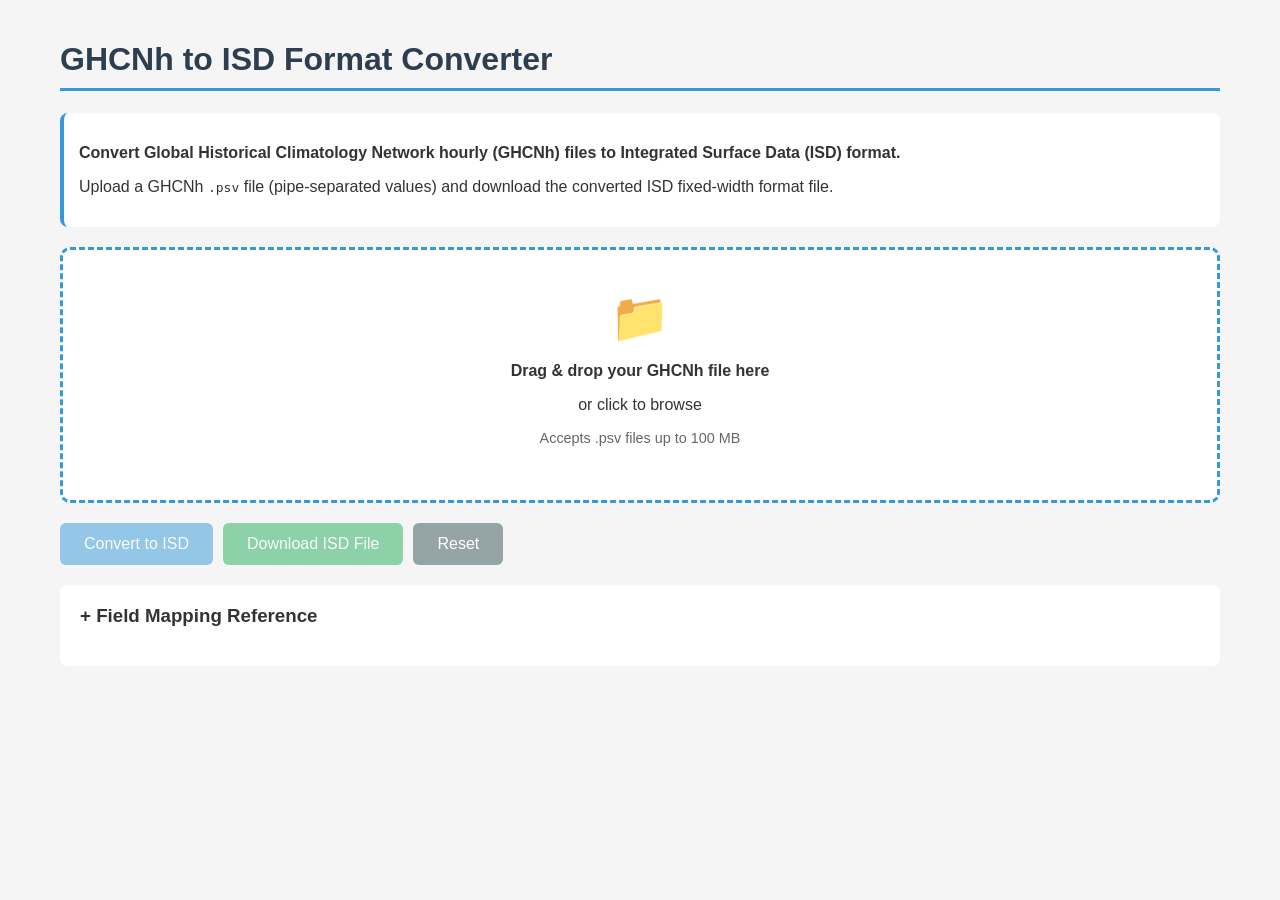
<file: index.html>
<!DOCTYPE html>
<html lang="en">
<head>
    <meta charset="UTF-8">
    <meta name="viewport" content="width=device-width, initial-scale=1.0">
    <title>GHCNh to ISD Converter</title>
    <style>
        * {
            box-sizing: border-box;
        }

        body {
            font-family: -apple-system, BlinkMacSystemFont, 'Segoe UI', Roboto, Oxygen, Ubuntu, sans-serif;
            max-width: 1200px;
            margin: 0 auto;
            padding: 20px;
            background: #f5f5f5;
            color: #333;
        }

        h1 {
            color: #2c3e50;
            border-bottom: 3px solid #3498db;
            padding-bottom: 10px;
        }

        .description {
            background: #fff;
            padding: 15px;
            border-radius: 8px;
            margin-bottom: 20px;
            border-left: 4px solid #3498db;
        }

        .drop-zone {
            border: 3px dashed #3498db;
            border-radius: 10px;
            padding: 40px;
            text-align: center;
            background: #fff;
            cursor: pointer;
            transition: all 0.3s ease;
            margin-bottom: 20px;
        }

        .drop-zone:hover, .drop-zone.dragover {
            background: #e8f4fc;
            border-color: #2980b9;
        }

        .drop-zone.has-file {
            border-color: #27ae60;
            background: #e8f8f0;
        }

        .drop-zone input[type="file"] {
            display: none;
        }

        .drop-zone-icon {
            font-size: 48px;
            margin-bottom: 10px;
        }

        .file-info {
            background: #fff;
            padding: 15px;
            border-radius: 8px;
            margin-bottom: 20px;
            display: none;
        }

        .file-info.visible {
            display: block;
        }

        .file-info h3 {
            margin-top: 0;
            color: #27ae60;
        }

        .file-details {
            display: grid;
            grid-template-columns: repeat(auto-fit, minmax(200px, 1fr));
            gap: 10px;
        }

        .file-detail {
            background: #f8f9fa;
            padding: 10px;
            border-radius: 5px;
        }

        .file-detail label {
            font-weight: bold;
            color: #666;
            font-size: 0.85em;
        }

        .file-detail span {
            display: block;
            font-size: 1.1em;
            color: #333;
        }

        .progress-container {
            background: #fff;
            padding: 20px;
            border-radius: 8px;
            margin-bottom: 20px;
            display: none;
        }

        .progress-container.visible {
            display: block;
        }

        .progress-bar {
            width: 100%;
            height: 30px;
            background: #e0e0e0;
            border-radius: 15px;
            overflow: hidden;
            margin-bottom: 10px;
        }

        .progress-fill {
            height: 100%;
            background: linear-gradient(90deg, #3498db, #2ecc71);
            border-radius: 15px;
            transition: width 0.3s ease;
            width: 0%;
        }

        .progress-text {
            text-align: center;
            color: #666;
        }

        .buttons {
            display: flex;
            gap: 10px;
            flex-wrap: wrap;
        }

        button {
            padding: 12px 24px;
            font-size: 16px;
            border: none;
            border-radius: 6px;
            cursor: pointer;
            transition: all 0.3s ease;
        }

        button:disabled {
            opacity: 0.5;
            cursor: not-allowed;
        }

        .btn-primary {
            background: #3498db;
            color: white;
        }

        .btn-primary:hover:not(:disabled) {
            background: #2980b9;
        }

        .btn-success {
            background: #27ae60;
            color: white;
        }

        .btn-success:hover:not(:disabled) {
            background: #229954;
        }

        .btn-secondary {
            background: #95a5a6;
            color: white;
        }

        .btn-secondary:hover:not(:disabled) {
            background: #7f8c8d;
        }

        .preview-container {
            background: #fff;
            padding: 20px;
            border-radius: 8px;
            margin-top: 20px;
            display: none;
        }

        .preview-container.visible {
            display: block;
        }

        .preview-container h3 {
            margin-top: 0;
        }

        .preview-tabs {
            display: flex;
            gap: 5px;
            margin-bottom: 15px;
        }

        .preview-tab {
            padding: 8px 16px;
            background: #e0e0e0;
            border: none;
            border-radius: 5px 5px 0 0;
            cursor: pointer;
        }

        .preview-tab.active {
            background: #3498db;
            color: white;
        }

        .preview-content {
            background: #1e1e1e;
            color: #d4d4d4;
            padding: 15px;
            border-radius: 5px;
            font-family: 'Monaco', 'Menlo', 'Consolas', monospace;
            font-size: 12px;
            overflow-x: auto;
            white-space: pre;
            max-height: 400px;
            overflow-y: auto;
        }

        .stats-container {
            background: #fff;
            padding: 20px;
            border-radius: 8px;
            margin-top: 20px;
            display: none;
        }

        .stats-container.visible {
            display: block;
        }

        .stats-grid {
            display: grid;
            grid-template-columns: repeat(auto-fit, minmax(150px, 1fr));
            gap: 15px;
        }

        .stat-item {
            text-align: center;
            padding: 15px;
            background: #f8f9fa;
            border-radius: 8px;
        }

        .stat-value {
            font-size: 24px;
            font-weight: bold;
            color: #3498db;
        }

        .stat-label {
            font-size: 12px;
            color: #666;
            margin-top: 5px;
        }

        .error-message {
            background: #fee;
            border: 1px solid #fcc;
            color: #c00;
            padding: 15px;
            border-radius: 8px;
            margin-top: 20px;
            display: none;
        }

        .error-message.visible {
            display: block;
        }

        .mapping-info {
            background: #fff;
            padding: 20px;
            border-radius: 8px;
            margin-top: 20px;
        }

        .mapping-info h3 {
            margin-top: 0;
            cursor: pointer;
        }

        .mapping-info h3::before {
            content: '+ ';
        }

        .mapping-info.expanded h3::before {
            content: '- ';
        }

        .mapping-details {
            display: none;
            margin-top: 15px;
        }

        .mapping-info.expanded .mapping-details {
            display: block;
        }

        .mapping-table {
            width: 100%;
            border-collapse: collapse;
            font-size: 13px;
        }

        .mapping-table th, .mapping-table td {
            border: 1px solid #ddd;
            padding: 8px;
            text-align: left;
        }

        .mapping-table th {
            background: #3498db;
            color: white;
        }

        .mapping-table tr:nth-child(even) {
            background: #f8f9fa;
        }
    </style>
</head>
<body>
    <h1>GHCNh to ISD Format Converter</h1>

    <div class="description">
        <p><strong>Convert Global Historical Climatology Network hourly (GHCNh) files to Integrated Surface Data (ISD) format.</strong></p>
        <p>Upload a GHCNh <code>.psv</code> file (pipe-separated values) and download the converted ISD fixed-width format file.</p>
    </div>

    <div class="drop-zone" id="dropZone">
        <div class="drop-zone-icon">📁</div>
        <p><strong>Drag & drop your GHCNh file here</strong></p>
        <p>or click to browse</p>
        <p style="font-size: 0.9em; color: #666;">Accepts .psv files up to 100 MB</p>
        <input type="file" id="fileInput" accept=".psv,.txt,.csv">
    </div>

    <div class="file-info" id="fileInfo">
        <h3>File Loaded</h3>
        <div class="file-details">
            <div class="file-detail">
                <label>Filename</label>
                <span id="fileName">-</span>
            </div>
            <div class="file-detail">
                <label>File Size</label>
                <span id="fileSize">-</span>
            </div>
            <div class="file-detail">
                <label>Station ID</label>
                <span id="stationId">-</span>
            </div>
            <div class="file-detail">
                <label>Station Name</label>
                <span id="stationName">-</span>
            </div>
            <div class="file-detail">
                <label>Records</label>
                <span id="recordCount">-</span>
            </div>
            <div class="file-detail">
                <label>Date Range</label>
                <span id="dateRange">-</span>
            </div>
        </div>
    </div>

    <div class="progress-container" id="progressContainer">
        <h3>Converting...</h3>
        <div class="progress-bar">
            <div class="progress-fill" id="progressFill"></div>
        </div>
        <div class="progress-text" id="progressText">Processing records...</div>
    </div>

    <div class="buttons">
        <button class="btn-primary" id="convertBtn" disabled>Convert to ISD</button>
        <button class="btn-success" id="downloadBtn" disabled>Download ISD File</button>
        <button class="btn-secondary" id="resetBtn">Reset</button>
    </div>

    <div class="error-message" id="errorMessage"></div>

    <div class="stats-container" id="statsContainer">
        <h3>Conversion Statistics</h3>
        <div class="stats-grid">
            <div class="stat-item">
                <div class="stat-value" id="statRecords">0</div>
                <div class="stat-label">Records Converted</div>
            </div>
            <div class="stat-item">
                <div class="stat-value" id="statSkipped">0</div>
                <div class="stat-label">Records Skipped</div>
            </div>
            <div class="stat-item">
                <div class="stat-value" id="statOutputSize">0</div>
                <div class="stat-label">Output Size</div>
            </div>
            <div class="stat-item">
                <div class="stat-value" id="statTime">0s</div>
                <div class="stat-label">Processing Time</div>
            </div>
        </div>
    </div>

    <div class="preview-container" id="previewContainer">
        <h3>Preview</h3>
        <div class="preview-tabs">
            <button class="preview-tab active" data-tab="input">Input (GHCNh)</button>
            <button class="preview-tab" data-tab="output">Output (ISD)</button>
        </div>
        <div class="preview-content" id="previewContent"></div>
    </div>

    <div class="mapping-info" id="mappingInfo">
        <h3>Field Mapping Reference</h3>
        <div class="mapping-details">
            <table class="mapping-table">
                <tr>
                    <th>GHCNh Field</th>
                    <th>ISD Position</th>
                    <th>ISD Field</th>
                    <th>Notes</th>
                </tr>
                <tr><td>Station_ID</td><td>5-15</td><td>USAF + WBAN ID</td><td>Extracted from source station ID</td></tr>
                <tr><td>Year, Month, Day</td><td>16-23</td><td>Date (YYYYMMDD)</td><td>Direct mapping</td></tr>
                <tr><td>Hour, Minute</td><td>24-27</td><td>Time (HHMM)</td><td>Direct mapping</td></tr>
                <tr><td>Latitude</td><td>29-34</td><td>Latitude</td><td>Scaled x1000</td></tr>
                <tr><td>Longitude</td><td>35-41</td><td>Longitude</td><td>Scaled x1000</td></tr>
                <tr><td>temperature_Report_Type</td><td>42-46</td><td>Report Type</td><td>FM-12, FM-15, FM-16, etc.</td></tr>
                <tr><td>Elevation</td><td>47-51</td><td>Elevation</td><td>In meters</td></tr>
                <tr><td>wind_direction</td><td>61-63</td><td>Wind Direction</td><td>Degrees from true north</td></tr>
                <tr><td>wind_speed</td><td>66-69</td><td>Wind Speed</td><td>Scaled x10 (m/s)</td></tr>
                <tr><td>sky_cover_baseht_1</td><td>71-75</td><td>Ceiling Height</td><td>In meters</td></tr>
                <tr><td>visibility</td><td>79-84</td><td>Visibility</td><td>In meters</td></tr>
                <tr><td>temperature</td><td>88-92</td><td>Temperature</td><td>Scaled x10 (°C)</td></tr>
                <tr><td>dew_point_temperature</td><td>94-98</td><td>Dew Point</td><td>Scaled x10 (°C)</td></tr>
                <tr><td>sea_level_pressure</td><td>100-104</td><td>Sea Level Pressure</td><td>Scaled x10 (hPa)</td></tr>
            </table>
            <p style="margin-top: 15px; font-size: 0.9em; color: #666;">
                Additional data sections (precipitation, sky cover layers, remarks, etc.) are also converted when available in the source data.
            </p>
        </div>
    </div>

    <script src="ghcnh-to-isd.js"></script>
    <script src="converter.js"></script>
</body>
</html>
</file>
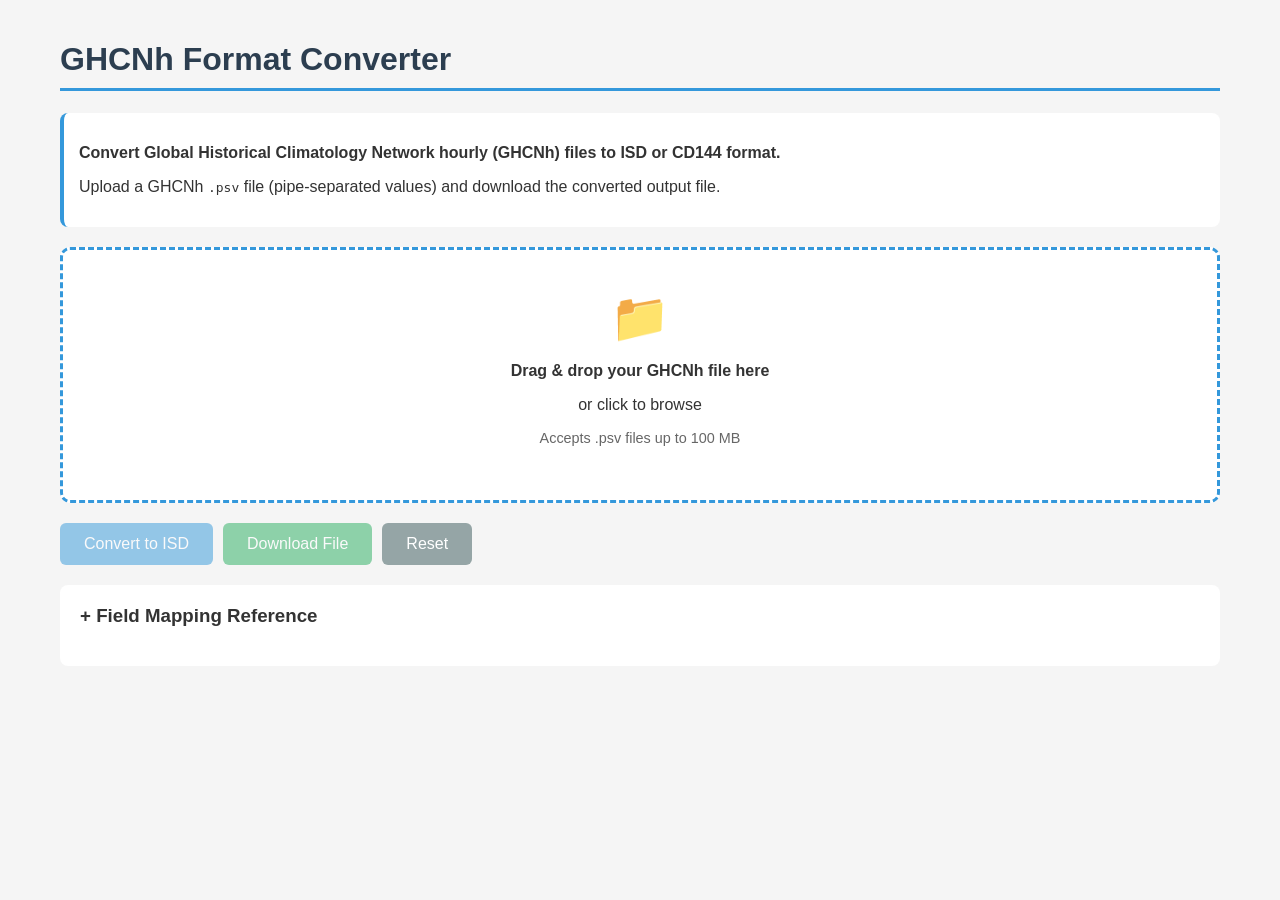
<file: app/index.html>
<!DOCTYPE html>
<html lang="en">
<head>
    <meta charset="UTF-8">
    <meta name="viewport" content="width=device-width, initial-scale=1.0">
    <title>GHCNh Format Converter</title>
    <style>
        * {
            box-sizing: border-box;
        }

        body {
            font-family: -apple-system, BlinkMacSystemFont, 'Segoe UI', Roboto, Oxygen, Ubuntu, sans-serif;
            max-width: 1200px;
            margin: 0 auto;
            padding: 20px;
            background: #f5f5f5;
            color: #333;
        }

        h1 {
            color: #2c3e50;
            border-bottom: 3px solid #3498db;
            padding-bottom: 10px;
        }

        .description {
            background: #fff;
            padding: 15px;
            border-radius: 8px;
            margin-bottom: 20px;
            border-left: 4px solid #3498db;
        }

        .drop-zone {
            border: 3px dashed #3498db;
            border-radius: 10px;
            padding: 40px;
            text-align: center;
            background: #fff;
            cursor: pointer;
            transition: all 0.3s ease;
            margin-bottom: 20px;
        }

        .drop-zone:hover, .drop-zone.dragover {
            background: #e8f4fc;
            border-color: #2980b9;
        }

        .drop-zone.has-file {
            border-color: #27ae60;
            background: #e8f8f0;
        }

        .drop-zone input[type="file"] {
            display: none;
        }

        .drop-zone-icon {
            font-size: 48px;
            margin-bottom: 10px;
        }

        .file-info {
            background: #fff;
            padding: 15px;
            border-radius: 8px;
            margin-bottom: 20px;
            display: none;
        }

        .file-info.visible {
            display: block;
        }

        .file-info h3 {
            margin-top: 0;
            color: #27ae60;
        }

        .file-details {
            display: grid;
            grid-template-columns: repeat(auto-fit, minmax(200px, 1fr));
            gap: 10px;
        }

        .file-detail {
            background: #f8f9fa;
            padding: 10px;
            border-radius: 5px;
        }

        .file-detail label {
            font-weight: bold;
            color: #666;
            font-size: 0.85em;
        }

        .file-detail span {
            display: block;
            font-size: 1.1em;
            color: #333;
        }

        .progress-container {
            background: #fff;
            padding: 20px;
            border-radius: 8px;
            margin-bottom: 20px;
            display: none;
        }

        .progress-container.visible {
            display: block;
        }

        .progress-bar {
            width: 100%;
            height: 30px;
            background: #e0e0e0;
            border-radius: 15px;
            overflow: hidden;
            margin-bottom: 10px;
        }

        .progress-fill {
            height: 100%;
            background: linear-gradient(90deg, #3498db, #2ecc71);
            border-radius: 15px;
            transition: width 0.3s ease;
            width: 0%;
        }

        .progress-text {
            text-align: center;
            color: #666;
        }

        .buttons {
            display: flex;
            gap: 10px;
            flex-wrap: wrap;
        }

        button {
            padding: 12px 24px;
            font-size: 16px;
            border: none;
            border-radius: 6px;
            cursor: pointer;
            transition: all 0.3s ease;
        }

        button:disabled {
            opacity: 0.5;
            cursor: not-allowed;
        }

        .btn-primary {
            background: #3498db;
            color: white;
        }

        .btn-primary:hover:not(:disabled) {
            background: #2980b9;
        }

        .btn-success {
            background: #27ae60;
            color: white;
        }

        .btn-success:hover:not(:disabled) {
            background: #229954;
        }

        .btn-secondary {
            background: #95a5a6;
            color: white;
        }

        .btn-secondary:hover:not(:disabled) {
            background: #7f8c8d;
        }

        .preview-container {
            background: #fff;
            padding: 20px;
            border-radius: 8px;
            margin-top: 20px;
            display: none;
        }

        .preview-container.visible {
            display: block;
        }

        .preview-container h3 {
            margin-top: 0;
        }

        .preview-tabs {
            display: flex;
            gap: 5px;
            margin-bottom: 15px;
        }

        .preview-tab {
            padding: 8px 16px;
            background: #e0e0e0;
            border: none;
            border-radius: 5px 5px 0 0;
            cursor: pointer;
        }

        .preview-tab.active {
            background: #3498db;
            color: white;
        }

        .preview-content {
            background: #1e1e1e;
            color: #d4d4d4;
            padding: 15px;
            border-radius: 5px;
            font-family: 'Monaco', 'Menlo', 'Consolas', monospace;
            font-size: 12px;
            overflow-x: auto;
            white-space: pre;
            max-height: 400px;
            overflow-y: auto;
        }

        .stats-container {
            background: #fff;
            padding: 20px;
            border-radius: 8px;
            margin-top: 20px;
            display: none;
        }

        .stats-container.visible {
            display: block;
        }

        .stats-grid {
            display: grid;
            grid-template-columns: repeat(auto-fit, minmax(150px, 1fr));
            gap: 15px;
        }

        .stat-item {
            text-align: center;
            padding: 15px;
            background: #f8f9fa;
            border-radius: 8px;
        }

        .stat-value {
            font-size: 24px;
            font-weight: bold;
            color: #3498db;
        }

        .stat-label {
            font-size: 12px;
            color: #666;
            margin-top: 5px;
        }

        .error-message {
            background: #fee;
            border: 1px solid #fcc;
            color: #c00;
            padding: 15px;
            border-radius: 8px;
            margin-top: 20px;
            display: none;
        }

        .error-message.visible {
            display: block;
        }

        .mapping-info {
            background: #fff;
            padding: 20px;
            border-radius: 8px;
            margin-top: 20px;
        }

        .mapping-info h3 {
            margin-top: 0;
            cursor: pointer;
        }

        .mapping-info h3::before {
            content: '+ ';
        }

        .mapping-info.expanded h3::before {
            content: '- ';
        }

        .mapping-details {
            display: none;
            margin-top: 15px;
        }

        .mapping-info.expanded .mapping-details {
            display: block;
        }

        .mapping-table {
            width: 100%;
            border-collapse: collapse;
            font-size: 13px;
        }

        .mapping-table th, .mapping-table td {
            border: 1px solid #ddd;
            padding: 8px;
            text-align: left;
        }

        .mapping-table th {
            background: #3498db;
            color: white;
        }

        .mapping-table tr:nth-child(even) {
            background: #f8f9fa;
        }

        .conversion-options {
            background: #fff;
            padding: 20px;
            border-radius: 8px;
            margin-bottom: 20px;
            display: none;
        }

        .conversion-options.visible {
            display: block;
        }

        .conversion-options h3 {
            margin-top: 0;
            color: #2c3e50;
        }

        .options-grid {
            display: grid;
            grid-template-columns: repeat(auto-fit, minmax(250px, 1fr));
            gap: 15px;
        }

        .option-group label {
            display: block;
            font-weight: bold;
            color: #666;
            font-size: 0.85em;
            margin-bottom: 5px;
        }

        .option-group select,
        .option-group input[type="number"] {
            width: 100%;
            padding: 8px 12px;
            border: 1px solid #ddd;
            border-radius: 5px;
            font-size: 14px;
        }

        .option-hint {
            font-size: 0.8em;
            color: #888;
            margin-top: 5px;
            line-height: 1.4;
        }
    </style>
</head>
<body>
    <h1>GHCNh Format Converter</h1>

    <div class="description">
        <p><strong>Convert Global Historical Climatology Network hourly (GHCNh) files to ISD or CD144 format.</strong></p>
        <p>Upload a GHCNh <code>.psv</code> file (pipe-separated values) and download the converted output file.</p>
    </div>

    <div class="drop-zone" id="dropZone">
        <div class="drop-zone-icon">📁</div>
        <p><strong>Drag & drop your GHCNh file here</strong></p>
        <p>or click to browse</p>
        <p style="font-size: 0.9em; color: #666;">Accepts .psv files up to 100 MB</p>
        <input type="file" id="fileInput" accept=".psv,.txt,.csv">
    </div>

    <div class="file-info" id="fileInfo">
        <h3>File Loaded</h3>
        <div class="file-details">
            <div class="file-detail">
                <label>Filename</label>
                <span id="fileName">-</span>
            </div>
            <div class="file-detail">
                <label>File Size</label>
                <span id="fileSize">-</span>
            </div>
            <div class="file-detail">
                <label>Station ID</label>
                <span id="stationId">-</span>
            </div>
            <div class="file-detail">
                <label>Station Name</label>
                <span id="stationName">-</span>
            </div>
            <div class="file-detail">
                <label>Records</label>
                <span id="recordCount">-</span>
            </div>
            <div class="file-detail">
                <label>Date Range</label>
                <span id="dateRange">-</span>
            </div>
        </div>
    </div>

    <div class="conversion-options" id="conversionOptions">
        <h3>Conversion Settings</h3>
        <div class="options-grid">
            <div class="option-group">
                <label for="outputFormat">Output Format</label>
                <select id="outputFormat">
                    <option value="isd" selected>ISD (Integrated Surface Data)</option>
                    <option value="cd144">CD144 (.met file for AERMOD/ISC)</option>
                </select>
            </div>
            <div class="option-group">
                <label for="utcOffset">UTC Offset (hours, Local Standard Time)</label>
                <input type="number" id="utcOffset" min="-12" max="14" step="1" value="-6">
                <p class="option-hint">
                    Negative = west of UTC (e.g., &minus;5 Eastern, &minus;6 Central, &minus;7 Mountain, &minus;8 Pacific).<br>
                    Positive = east of UTC (e.g., +1 Central European, +8 China).
                </p>
            </div>
            <div class="option-group" id="yearRangeOptions">
                <label>Year Range</label>
                <div style="display:flex; gap:8px; align-items:center;">
                    <input type="number" id="startYear" min="1900" max="2099" placeholder="Start" style="width:90px">
                    <span>to</span>
                    <input type="number" id="endYear" min="1900" max="2099" placeholder="End" style="width:90px">
                </div>
                <p class="option-hint">
                    Output will include the full UTC year(s) plus extra hours from the
                    adjacent year so AERMET has a complete year in local time.
                    Leave blank to convert the entire file.
                </p>
            </div>
        </div>
    </div>

    <div class="progress-container" id="progressContainer">
        <h3>Converting...</h3>
        <div class="progress-bar">
            <div class="progress-fill" id="progressFill"></div>
        </div>
        <div class="progress-text" id="progressText">Processing records...</div>
    </div>

    <div class="buttons">
        <button class="btn-primary" id="convertBtn" disabled>Convert to ISD</button>
        <button class="btn-success" id="downloadBtn" disabled>Download File</button>
        <button class="btn-secondary" id="resetBtn">Reset</button>
    </div>

    <div class="error-message" id="errorMessage"></div>

    <div class="stats-container" id="statsContainer">
        <h3>Conversion Statistics</h3>
        <div class="stats-grid">
            <div class="stat-item">
                <div class="stat-value" id="statRecords">0</div>
                <div class="stat-label">Records Converted</div>
            </div>
            <div class="stat-item">
                <div class="stat-value" id="statSkipped">0</div>
                <div class="stat-label">Records Skipped</div>
            </div>
            <div class="stat-item">
                <div class="stat-value" id="statOutputSize">0</div>
                <div class="stat-label">Output Size</div>
            </div>
            <div class="stat-item">
                <div class="stat-value" id="statTime">0s</div>
                <div class="stat-label">Processing Time</div>
            </div>
        </div>
    </div>

    <div class="preview-container" id="previewContainer">
        <h3>Preview</h3>
        <div class="preview-tabs">
            <button class="preview-tab active" data-tab="input">Input (GHCNh)</button>
            <button class="preview-tab" data-tab="output" id="outputTab">Output (ISD)</button>
        </div>
        <div class="preview-content" id="previewContent"></div>
    </div>

    <div class="mapping-info" id="mappingInfo">
        <h3>Field Mapping Reference</h3>
        <div class="mapping-details">
            <table class="mapping-table">
                <tr>
                    <th>GHCNh Field</th>
                    <th>ISD Position</th>
                    <th>ISD Field</th>
                    <th>Notes</th>
                </tr>
                <tr><td>Station_ID</td><td>5-15</td><td>USAF + WBAN ID</td><td>Extracted from source station ID</td></tr>
                <tr><td>Year, Month, Day</td><td>16-23</td><td>Date (YYYYMMDD)</td><td>Direct mapping</td></tr>
                <tr><td>Hour, Minute</td><td>24-27</td><td>Time (HHMM)</td><td>Direct mapping</td></tr>
                <tr><td>Latitude</td><td>29-34</td><td>Latitude</td><td>Scaled x1000</td></tr>
                <tr><td>Longitude</td><td>35-41</td><td>Longitude</td><td>Scaled x1000</td></tr>
                <tr><td>temperature_Report_Type</td><td>42-46</td><td>Report Type</td><td>FM-12, FM-15, FM-16, etc.</td></tr>
                <tr><td>Elevation</td><td>47-51</td><td>Elevation</td><td>In meters</td></tr>
                <tr><td>wind_direction</td><td>61-63</td><td>Wind Direction</td><td>Degrees from true north</td></tr>
                <tr><td>wind_speed</td><td>66-69</td><td>Wind Speed</td><td>Scaled x10 (m/s)</td></tr>
                <tr><td>sky_cover_baseht_1</td><td>71-75</td><td>Ceiling Height</td><td>In meters</td></tr>
                <tr><td>visibility</td><td>79-84</td><td>Visibility</td><td>In meters</td></tr>
                <tr><td>temperature</td><td>88-92</td><td>Temperature</td><td>Scaled x10 (°C)</td></tr>
                <tr><td>dew_point_temperature</td><td>94-98</td><td>Dew Point</td><td>Scaled x10 (°C)</td></tr>
                <tr><td>sea_level_pressure</td><td>100-104</td><td>Sea Level Pressure</td><td>Scaled x10 (hPa)</td></tr>
            </table>
            <p style="margin-top: 15px; font-size: 0.9em; color: #666;">
                Additional data sections (precipitation, sky cover layers, remarks, etc.) are also converted when available in the source data.
            </p>
        </div>
    </div>

    <script src="ghcnh-to-isd.js"></script>
    <script src="ghcnh-to-cd144.js"></script>
    <script src="converter.js"></script>
</body>
</html>
</file>
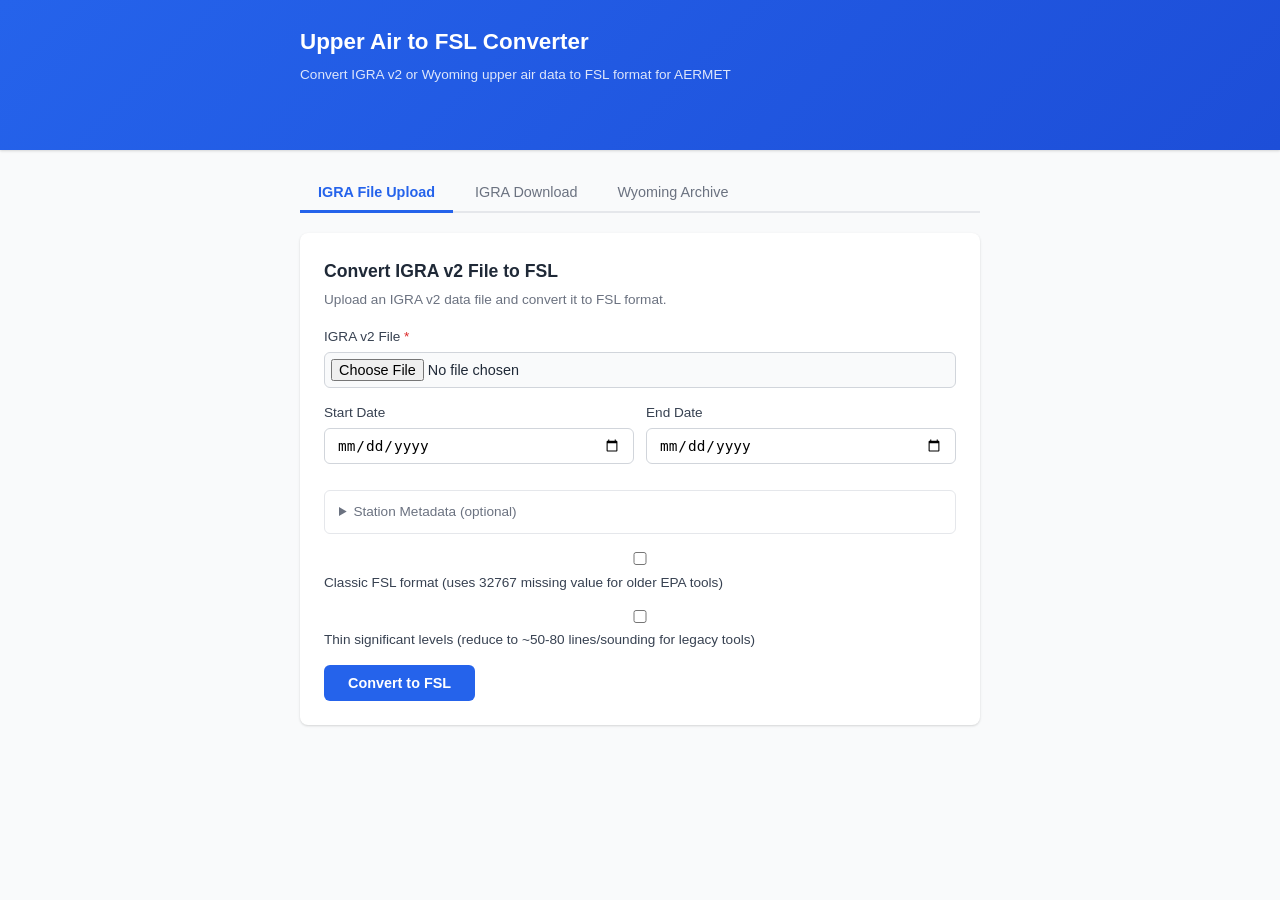
<file: gui/static/index.html>
<!DOCTYPE html>
<html lang="en">
<head>
    <meta charset="UTF-8">
    <meta name="viewport" content="width=device-width, initial-scale=1.0">
    <title>Upper Air to FSL Converter</title>
    <link rel="stylesheet" href="style.css">
</head>
<body>

<div class="header">
    <div class="container">
        <h1>Upper Air to FSL Converter</h1>
        <div class="subtitle">Convert IGRA v2 or Wyoming upper air data to FSL format for AERMET</div>
    </div>
</div>

<div class="container">

    <!-- Tab bar -->
    <div class="tabs">
        <button class="tab active" data-tab="upload">IGRA File Upload</button>
        <button class="tab" data-tab="download">IGRA Download</button>
        <button class="tab" data-tab="wyoming">Wyoming Archive</button>
    </div>

    <!-- ================================================================= -->
    <!-- Tab 1: Upload IGRA file and convert -->
    <!-- ================================================================= -->
    <div class="tab-panel active" id="panel-upload">
        <div class="card">
            <h2>Convert IGRA v2 File to FSL</h2>
            <p class="help">Upload an IGRA v2 data file and convert it to FSL format.</p>

            <form id="upload-form">
                <div class="form-group">
                    <label>IGRA v2 File <span class="required">*</span></label>
                    <input type="file" name="file" id="igra-file" accept=".txt,.dat" required>
                </div>

                <div class="form-row">
                    <div class="form-group">
                        <label>Start Date</label>
                        <input type="date" name="start_date" id="upload-start">
                    </div>
                    <div class="form-group">
                        <label>End Date</label>
                        <input type="date" name="end_date" id="upload-end">
                    </div>
                </div>

                <details class="station-opts">
                    <summary>Station Metadata (optional)</summary>
                    <div class="form-row">
                        <div class="form-group">
                            <label>Station Name</label>
                            <input type="text" name="name" placeholder="e.g. IAD" maxlength="14">
                        </div>
                        <div class="form-group">
                            <label>WBAN</label>
                            <input type="text" name="wban" placeholder="99999">
                        </div>
                    </div>
                    <div class="form-row">
                        <div class="form-group">
                            <label>Latitude</label>
                            <input type="number" name="lat" step="0.0001" placeholder="38.98">
                        </div>
                        <div class="form-group">
                            <label>Longitude</label>
                            <input type="number" name="lon" step="0.0001" placeholder="-77.48">
                        </div>
                        <div class="form-group">
                            <label>Elevation (m)</label>
                            <input type="number" name="elev" step="0.1" placeholder="93.0">
                        </div>
                    </div>
                </details>

                <div class="form-group checkbox-group">
                    <label><input type="checkbox" name="classic_fsl" id="upload-classic"> Classic FSL format (uses 32767 missing value for older EPA tools)</label>
                </div>
                <div class="form-group checkbox-group">
                    <label><input type="checkbox" name="thin" id="upload-thin"> Thin significant levels (reduce to ~50-80 lines/sounding for legacy tools)</label>
                </div>

                <button type="submit" class="btn btn-primary">Convert to FSL</button>
            </form>

            <div id="upload-result" class="result hidden"></div>
        </div>
    </div>

    <!-- ================================================================= -->
    <!-- Tab 2: Download from NCEI + convert -->
    <!-- ================================================================= -->
    <div class="tab-panel" id="panel-download">
        <div class="card">
            <h2>Download IGRA Data &amp; Convert to FSL</h2>
            <p class="help">Download upper air data from NCEI's IGRA archive and convert to FSL.</p>

            <form id="download-form">
                <div class="form-row">
                    <div class="form-group">
                        <label>Station <span class="required">*</span></label>
                        <input type="text" id="dl-station" placeholder="DTX or USM00072632" required>
                        <small class="field-hint">Call sign (e.g. DTX) or full IGRA ID</small>
                    </div>
                    <div class="form-group">
                        <label>Output Name</label>
                        <input type="text" id="dl-name" placeholder="auto from station" maxlength="14">
                    </div>
                </div>

                <div class="form-row">
                    <div class="form-group">
                        <label>Start Year <span class="required">*</span></label>
                        <input type="number" id="dl-start-year" placeholder="2021" min="1900" max="2099" required>
                    </div>
                    <div class="form-group">
                        <label>End Year <span class="required">*</span></label>
                        <input type="number" id="dl-end-year" placeholder="2025" min="1900" max="2099" required>
                    </div>
                </div>

                <details class="station-opts">
                    <summary>Station Metadata Overrides (optional)</summary>
                    <div class="form-row">
                        <div class="form-group">
                            <label>WBAN</label>
                            <input type="text" id="dl-wban" placeholder="auto">
                        </div>
                        <div class="form-group">
                            <label>Latitude</label>
                            <input type="number" id="dl-lat" step="0.0001" placeholder="auto">
                        </div>
                        <div class="form-group">
                            <label>Longitude</label>
                            <input type="number" id="dl-lon" step="0.0001" placeholder="auto">
                        </div>
                        <div class="form-group">
                            <label>Elevation (m)</label>
                            <input type="number" id="dl-elev" step="0.1" placeholder="auto">
                        </div>
                    </div>
                </details>

                <div class="form-group checkbox-group">
                    <label><input type="checkbox" id="dl-classic"> Classic FSL format (uses 32767 missing value for older EPA tools)</label>
                </div>
                <div class="form-group checkbox-group">
                    <label><input type="checkbox" id="dl-thin"> Thin significant levels (reduce to ~50-80 lines/sounding for legacy tools)</label>
                </div>

                <button type="submit" class="btn btn-primary">Download &amp; Convert</button>
            </form>

            <div id="download-result" class="result hidden"></div>
        </div>
    </div>

    <!-- ================================================================= -->
    <!-- Tab 3: Wyoming archive download + convert -->
    <!-- ================================================================= -->
    <div class="tab-panel" id="panel-wyoming">
        <div class="card">
            <h2>Wyoming Archive to FSL</h2>
            <p class="help">Download soundings from the University of Wyoming archive and convert to FSL.</p>
            <p class="help warn">Note: Wyoming's server is rate-limited. Large date ranges will take a long time.</p>

            <form id="wyoming-form">
                <div class="form-row">
                    <div class="form-group">
                        <label>WMO Station Number <span class="required">*</span></label>
                        <input type="text" id="wy-station" placeholder="72403" required>
                    </div>
                </div>

                <div class="form-row">
                    <div class="form-group">
                        <label>Start Date <span class="required">*</span></label>
                        <input type="date" id="wy-start" required>
                    </div>
                    <div class="form-group">
                        <label>End Date <span class="required">*</span></label>
                        <input type="date" id="wy-end" required>
                    </div>
                </div>

                <div class="form-row">
                    <div class="form-group">
                        <label>Sounding Hour (UTC)</label>
                        <select id="wy-hour">
                            <option value="12" selected>12Z only</option>
                            <option value="0">00Z only</option>
                            <option value="both">Both 00Z and 12Z</option>
                        </select>
                    </div>
                </div>

                <details class="station-opts">
                    <summary>Station Metadata (optional)</summary>
                    <div class="form-row">
                        <div class="form-group">
                            <label>Station Name</label>
                            <input type="text" id="wy-name" placeholder="e.g. IAD" maxlength="14">
                        </div>
                        <div class="form-group">
                            <label>WBAN</label>
                            <input type="text" id="wy-wban" placeholder="99999">
                        </div>
                    </div>
                    <div class="form-row">
                        <div class="form-group">
                            <label>Latitude</label>
                            <input type="number" id="wy-lat" step="0.0001">
                        </div>
                        <div class="form-group">
                            <label>Longitude</label>
                            <input type="number" id="wy-lon" step="0.0001">
                        </div>
                        <div class="form-group">
                            <label>Elevation (m)</label>
                            <input type="number" id="wy-elev" step="0.1">
                        </div>
                    </div>
                </details>

                <div class="form-group checkbox-group">
                    <label><input type="checkbox" id="wy-classic"> Classic FSL format (uses 32767 missing value for older EPA tools)</label>
                </div>

                <button type="submit" class="btn btn-primary">Download &amp; Convert</button>
            </form>

            <div id="wyoming-result" class="result hidden"></div>
        </div>
    </div>

</div>

<script>
// =====================================================================
// Tab switching
// =====================================================================
document.querySelectorAll('.tab').forEach(tab => {
    tab.addEventListener('click', () => {
        document.querySelectorAll('.tab').forEach(t => t.classList.remove('active'));
        document.querySelectorAll('.tab-panel').forEach(p => p.classList.remove('active'));
        tab.classList.add('active');
        document.getElementById('panel-' + tab.dataset.tab).classList.add('active');
    });
});

// =====================================================================
// Helpers
// =====================================================================
function showResult(el, html, isError) {
    el.innerHTML = html;
    el.className = 'result' + (isError ? ' error' : ' success');
    el.classList.remove('hidden');
}

function fileLink(jobId, filename) {
    return `<a href="/api/download/${jobId}/${filename}" class="file-link">${filename}</a>`;
}

// =====================================================================
// Tool 1: File upload conversion
// =====================================================================
document.getElementById('upload-form').addEventListener('submit', async (e) => {
    e.preventDefault();
    const resultEl = document.getElementById('upload-result');
    const btn = e.target.querySelector('button[type=submit]');
    btn.disabled = true;
    btn.textContent = 'Converting...';
    resultEl.classList.add('hidden');

    const formData = new FormData(e.target);
    formData.set('classic_fsl', document.getElementById('upload-classic').checked ? '1' : '');
    formData.set('thin', document.getElementById('upload-thin').checked ? '1' : '');

    try {
        const resp = await fetch('/api/convert-file', { method: 'POST', body: formData });
        const data = await resp.json();

        if (!resp.ok) {
            showResult(resultEl, `<strong>Error:</strong> ${data.error}`, true);
        } else {
            showResult(resultEl, `
                <strong>Conversion complete!</strong><br>
                Soundings written: ${data.soundings_written}<br>
                Soundings skipped: ${data.soundings_skipped}<br>
                <div class="file-list">${fileLink(data.job_id, data.filename)}</div>
            `);
        }
    } catch (err) {
        showResult(resultEl, `<strong>Error:</strong> ${err.message}`, true);
    }

    btn.disabled = false;
    btn.textContent = 'Convert to FSL';
});

// =====================================================================
// Tool 2: IGRA download + convert
// =====================================================================
document.getElementById('download-form').addEventListener('submit', async (e) => {
    e.preventDefault();
    const resultEl = document.getElementById('download-result');
    const btn = e.target.querySelector('button[type=submit]');
    btn.disabled = true;
    btn.textContent = 'Starting...';

    const body = {
        station: document.getElementById('dl-station').value,
        name: document.getElementById('dl-name').value,
        start_year: document.getElementById('dl-start-year').value,
        end_year: document.getElementById('dl-end-year').value,
        wban: document.getElementById('dl-wban').value,
        lat: document.getElementById('dl-lat').value,
        lon: document.getElementById('dl-lon').value,
        elev: document.getElementById('dl-elev').value,
        classic_fsl: document.getElementById('dl-classic').checked,
        thin: document.getElementById('dl-thin').checked,
    };

    try {
        const resp = await fetch('/api/download-convert', {
            method: 'POST',
            headers: { 'Content-Type': 'application/json' },
            body: JSON.stringify(body),
        });
        const data = await resp.json();

        if (!resp.ok) {
            showResult(resultEl, `<strong>Error:</strong> ${data.error}`, true);
            btn.disabled = false;
            btn.textContent = 'Download & Convert';
            return;
        }

        // Poll for completion
        showResult(resultEl, '<strong>Running...</strong> Starting download...', false);
        pollJob(data.job_id, resultEl, btn, 'Download & Convert');
    } catch (err) {
        showResult(resultEl, `<strong>Error:</strong> ${err.message}`, true);
        btn.disabled = false;
        btn.textContent = 'Download & Convert';
    }
});

// =====================================================================
// Tool 3: Wyoming download + convert
// =====================================================================
document.getElementById('wyoming-form').addEventListener('submit', async (e) => {
    e.preventDefault();
    const resultEl = document.getElementById('wyoming-result');
    const btn = e.target.querySelector('button[type=submit]');
    btn.disabled = true;
    btn.textContent = 'Starting...';

    const hourSel = document.getElementById('wy-hour').value;
    const body = {
        station: document.getElementById('wy-station').value,
        start: document.getElementById('wy-start').value,
        end: document.getElementById('wy-end').value,
        hour: hourSel === 'both' ? 12 : parseInt(hourSel),
        both_hours: hourSel === 'both',
        name: document.getElementById('wy-name').value,
        wban: document.getElementById('wy-wban').value,
        lat: document.getElementById('wy-lat').value,
        lon: document.getElementById('wy-lon').value,
        elev: document.getElementById('wy-elev').value,
        classic_fsl: document.getElementById('wy-classic').checked,
    };

    try {
        const resp = await fetch('/api/wyoming-convert', {
            method: 'POST',
            headers: { 'Content-Type': 'application/json' },
            body: JSON.stringify(body),
        });
        const data = await resp.json();

        if (!resp.ok) {
            showResult(resultEl, `<strong>Error:</strong> ${data.error}`, true);
            btn.disabled = false;
            btn.textContent = 'Download & Convert';
            return;
        }

        showResult(resultEl, '<strong>Running...</strong> Starting download...', false);
        pollJob(data.job_id, resultEl, btn, 'Download & Convert');
    } catch (err) {
        showResult(resultEl, `<strong>Error:</strong> ${err.message}`, true);
        btn.disabled = false;
        btn.textContent = 'Download & Convert';
    }
});

// =====================================================================
// Job polling
// =====================================================================
function pollJob(jobId, resultEl, btn, btnLabel) {
    const interval = setInterval(async () => {
        try {
            const resp = await fetch(`/api/job/${jobId}`);
            const job = await resp.json();

            if (job.status === 'running') {
                let msg = `<strong>Running...</strong> ${job.step || ''}`;
                if (job.progress) msg += ` (${job.progress}%)`;
                showResult(resultEl, msg, false);
            } else if (job.status === 'complete') {
                clearInterval(interval);
                let filesHtml = job.files.map(f =>
                    `<tr>
                        <td>${fileLink(jobId, f.filename)}</td>
                        <td>${f.soundings} soundings</td>
                        <td>${f.size_kb} KB</td>
                        <td>${f.combined ? '(combined)' : ''}</td>
                    </tr>`
                ).join('');
                showResult(resultEl, `
                    <strong>Complete!</strong>
                    <table class="file-table">
                        <thead><tr><th>File</th><th>Soundings</th><th>Size</th><th></th></tr></thead>
                        <tbody>${filesHtml}</tbody>
                    </table>
                `);
                btn.disabled = false;
                btn.textContent = btnLabel;
            } else if (job.status === 'error') {
                clearInterval(interval);
                showResult(resultEl, `<strong>Error:</strong> ${job.error}`, true);
                btn.disabled = false;
                btn.textContent = btnLabel;
            }
        } catch (err) {
            clearInterval(interval);
            showResult(resultEl, `<strong>Error polling job:</strong> ${err.message}`, true);
            btn.disabled = false;
            btn.textContent = btnLabel;
        }
    }, 2000);
}
</script>

</body>
</html>
</file>
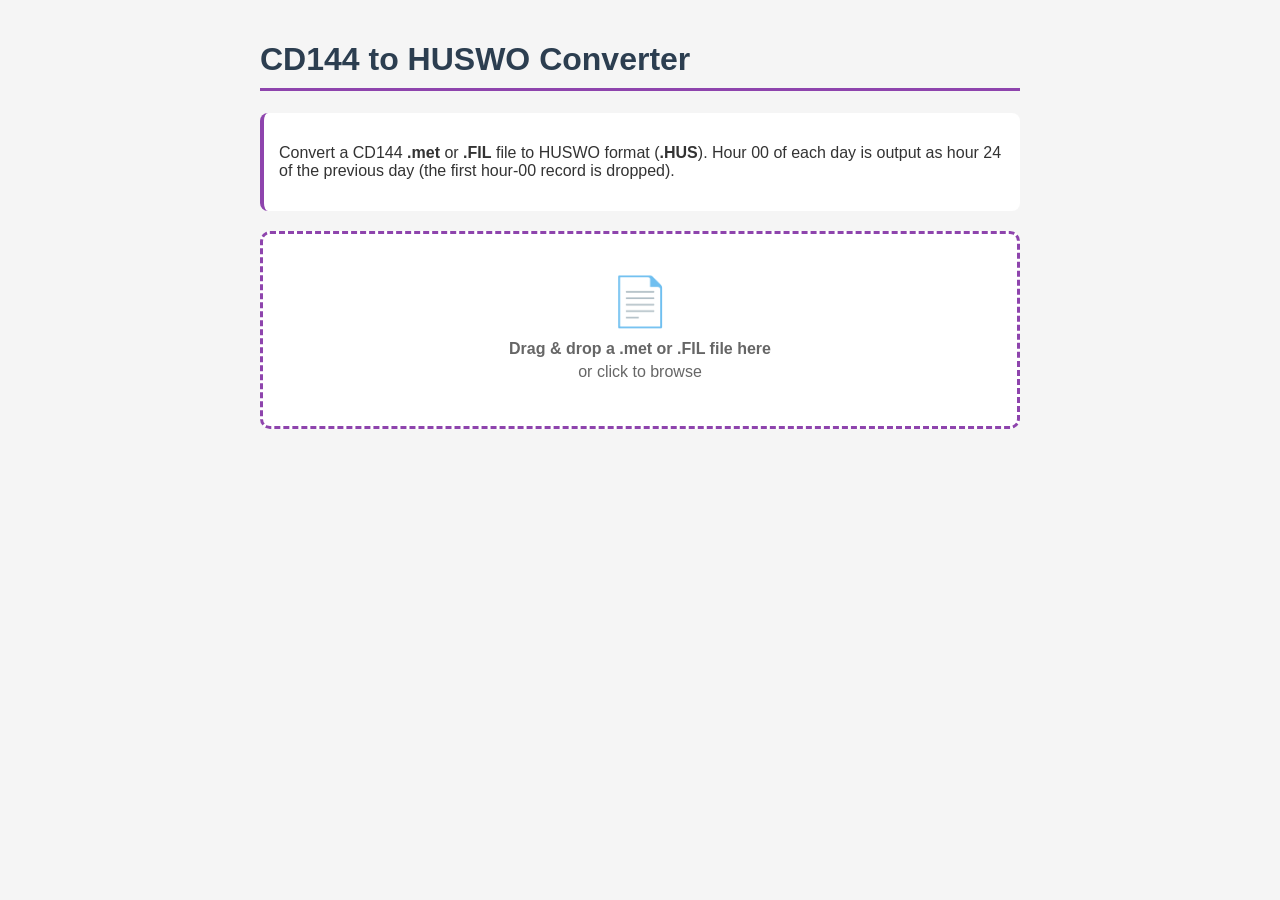
<file: app/cd144-to-huswo.html>
<!DOCTYPE html>
<html lang="en">
<head>
    <meta charset="UTF-8">
    <meta name="viewport" content="width=device-width, initial-scale=1.0">
    <title>CD144 to HUSWO Converter</title>
    <style>
        * { box-sizing: border-box; }
        body {
            font-family: -apple-system, BlinkMacSystemFont, 'Segoe UI', Roboto, Oxygen, Ubuntu, sans-serif;
            max-width: 800px;
            margin: 0 auto;
            padding: 20px;
            background: #f5f5f5;
            color: #333;
        }
        h1 {
            color: #2c3e50;
            border-bottom: 3px solid #8e44ad;
            padding-bottom: 10px;
        }
        .description {
            background: #fff;
            padding: 15px;
            border-radius: 8px;
            margin-bottom: 20px;
            border-left: 4px solid #8e44ad;
        }
        .drop-zone {
            border: 3px dashed #8e44ad;
            border-radius: 10px;
            padding: 40px;
            text-align: center;
            background: #fff;
            cursor: pointer;
            transition: all 0.3s ease;
            margin-bottom: 20px;
        }
        .drop-zone:hover, .drop-zone.dragover {
            background: #f3e8fa;
            border-color: #6c3483;
        }
        .drop-zone p { margin: 5px 0; color: #666; }
        .drop-zone .icon { font-size: 48px; margin-bottom: 10px; }
        .options {
            background: #fff;
            padding: 15px;
            border-radius: 8px;
            margin-bottom: 20px;
            display: none;
        }
        .options label { font-weight: bold; color: #666; font-size: 0.85em; }
        .options select {
            padding: 6px 10px;
            border: 1px solid #ddd;
            border-radius: 5px;
            font-size: 14px;
            margin-left: 8px;
        }
        .file-info {
            background: #fff;
            padding: 15px;
            border-radius: 8px;
            margin-bottom: 20px;
            display: none;
        }
        .file-info h3 { margin-top: 0; }
        .file-info .filename { font-weight: bold; color: #8e44ad; }
        .stat-row {
            display: flex;
            justify-content: space-between;
            padding: 4px 0;
            border-bottom: 1px solid #eee;
        }
        .stat-label { color: #666; }
        .stat-value { font-weight: bold; }
        button {
            background: #8e44ad;
            color: white;
            border: none;
            padding: 12px 30px;
            border-radius: 6px;
            font-size: 16px;
            cursor: pointer;
            transition: background 0.3s;
            display: none;
        }
        button:hover { background: #6c3483; }
        .log {
            background: #1e1e1e;
            color: #d4d4d4;
            padding: 15px;
            border-radius: 8px;
            font-family: 'Consolas', 'Monaco', monospace;
            font-size: 13px;
            max-height: 300px;
            overflow-y: auto;
            display: none;
            white-space: pre-wrap;
            margin-top: 20px;
        }
        .log .info { color: #6a9955; }
        .log .warn { color: #dcdcaa; }
        input[type="file"] { display: none; }
    </style>
</head>
<body>
    <h1>CD144 to HUSWO Converter</h1>
    <div class="description">
        <p>Convert a CD144 <strong>.met</strong> or <strong>.FIL</strong> file to
        HUSWO format (<strong>.HUS</strong>). Hour 00 of each day is output as
        hour 24 of the previous day (the first hour-00 record is dropped).</p>
    </div>

    <div class="drop-zone" id="dropZone">
        <div class="icon">&#128196;</div>
        <p><strong>Drag & drop a .met or .FIL file here</strong></p>
        <p>or click to browse</p>
    </div>
    <input type="file" id="fileInput" accept=".met,.FIL,.fil">

    <div class="options" id="options">
        <label for="century">Century prefix:</label>
        <select id="century">
            <option value="19">19xx</option>
            <option value="20">20xx</option>
        </select>
    </div>

    <div class="file-info" id="fileInfo">
        <h3>File: <span class="filename" id="fileName"></span></h3>
        <div id="statsContainer"></div>
    </div>

    <button id="convertBtn">Convert &amp; Download .HUS</button>
    <div class="log" id="log"></div>

    <script>
    (function() {
        const KT_TO_MPH = 1.15078;
        const HEADER = '  1     2        3    4    5 6    7      8    9  10    11  12     13    14      15     16    17    18     19   20';

        const dropZone = document.getElementById('dropZone');
        const fileInput = document.getElementById('fileInput');
        const fileInfo = document.getElementById('fileInfo');
        const convertBtn = document.getElementById('convertBtn');
        const logDiv = document.getElementById('log');
        const optionsDiv = document.getElementById('options');

        let loadedFile = null;

        dropZone.addEventListener('click', () => fileInput.click());
        dropZone.addEventListener('dragover', e => { e.preventDefault(); dropZone.classList.add('dragover'); });
        dropZone.addEventListener('dragleave', () => dropZone.classList.remove('dragover'));
        dropZone.addEventListener('drop', e => {
            e.preventDefault();
            dropZone.classList.remove('dragover');
            if (e.dataTransfer.files.length) handleFile(e.dataTransfer.files[0]);
        });
        fileInput.addEventListener('change', () => {
            if (fileInput.files.length) handleFile(fileInput.files[0]);
        });

        function log(msg, cls) {
            logDiv.style.display = 'block';
            const span = document.createElement('span');
            span.className = cls || '';
            span.textContent = msg + '\n';
            logDiv.appendChild(span);
            logDiv.scrollTop = logDiv.scrollHeight;
        }

        function handleFile(file) {
            const lowerName = file.name.toLowerCase();
            if (!lowerName.endsWith('.met') && !lowerName.endsWith('.fil')) {
                alert('Please select a .met or .FIL file.');
                return;
            }
            logDiv.innerHTML = '';
            logDiv.style.display = 'none';

            const reader = new FileReader();
            reader.onload = function(e) {
                const lines = e.target.result.split(/\r?\n/).filter(l => l.length > 0);
                loadedFile = { name: file.name, lines: lines };

                document.getElementById('fileName').textContent = file.name;

                const stats = document.getElementById('statsContainer');
                stats.innerHTML = '';
                function addStat(label, value) {
                    const row = document.createElement('div');
                    row.className = 'stat-row';
                    row.innerHTML = '<span class="stat-label">' + label + '</span>' +
                        '<span class="stat-value">' + value + '</span>';
                    stats.appendChild(row);
                }

                const wban = lines[0].substring(0, 5);
                const firstDate = lines[0].substring(5, 13);
                const lastDate = lines[lines.length - 1].substring(5, 13);
                addStat('WBAN', wban);
                addStat('Total hours', lines.length);
                addStat('First record', firstDate);
                addStat('Last record', lastDate);

                optionsDiv.style.display = 'block';
                fileInfo.style.display = 'block';
                convertBtn.style.display = 'inline-block';
            };
            reader.readAsText(file);
        }

        convertBtn.addEventListener('click', function() {
            if (!loadedFile) return;

            const century = document.getElementById('century').value;
            const lines = loadedFile.lines;
            const output = [HEADER];
            let skipped = 0;

            for (let i = 0; i < lines.length; i++) {
                const line = lines[i];
                const wban  = line.substring(0, 5);
                const yy    = line.substring(5, 7);
                const mm    = line.substring(7, 9);
                const dd    = line.substring(9, 11);
                const hh    = line.substring(11, 13);
                const hour  = parseInt(hh, 10);

                // Hour 00 handling: becomes hour 24 of the previous day
                let outMM, outDD, outHH;
                if (hour === 0) {
                    if (i === 0) { skipped++; continue; } // drop very first hour 00
                    // Use date from the previous line (hour 23 of prev day)
                    const prev = lines[i - 1];
                    outMM = prev.substring(7, 9);
                    outDD = prev.substring(9, 11);
                    outHH = '24';
                } else {
                    outMM = mm;
                    outDD = dd;
                    outHH = hh;
                }

                // Extract CD144 fields
                const windDir   = parseInt(line.substring(38, 40), 10); // tens of degrees
                const windSpd   = parseInt(line.substring(40, 42), 10); // knots
                const pressure  = line.substring(42, 46);               // 4-char sea level pressure
                const temp      = line.substring(46, 49);               // 3-char temp (°F)

                // Format temperature: "039" → "039.0"
                const tempStr = temp + '.0';

                // Format wind direction: 2-digit × 10 → 3-digit string
                const dirStr = String(windDir * 10).padStart(3, '0');

                // Convert wind speed: knots → mph
                const mph = windSpd * KT_TO_MPH;
                const spdStr = mph.toFixed(1).padStart(5, '0');

                // Build HUSWO line (63 chars)
                const husLine = wban + ' ' +                          // 0-5
                    century + yy + outMM + outDD + outHH +            // 6-15
                    '                ' +                              // 16-31 (16 spaces)
                    tempStr +                                         // 32-36
                    '            ' +                                  // 37-48 (12 spaces)
                    pressure +                                        // 49-52
                    '  ' +                                            // 53-54
                    dirStr + spdStr;                                  // 55-62

                output.push(husLine);
            }

            log('Converted ' + (output.length - 1) + ' records, skipped ' + skipped, 'info');

            // Download
            const outputName = loadedFile.name.replace(/\.(met|FIL|fil)$/i, '.HUS');
            const blob = new Blob([output.join('\n') + '\n'], { type: 'text/plain' });
            const url = URL.createObjectURL(blob);
            const a = document.createElement('a');
            a.href = url;
            a.download = outputName;
            document.body.appendChild(a);
            a.click();
            document.body.removeChild(a);
            URL.revokeObjectURL(url);
            log('Downloaded: ' + outputName, 'info');
        });
    })();
    </script>
</body>
</html>
</file>
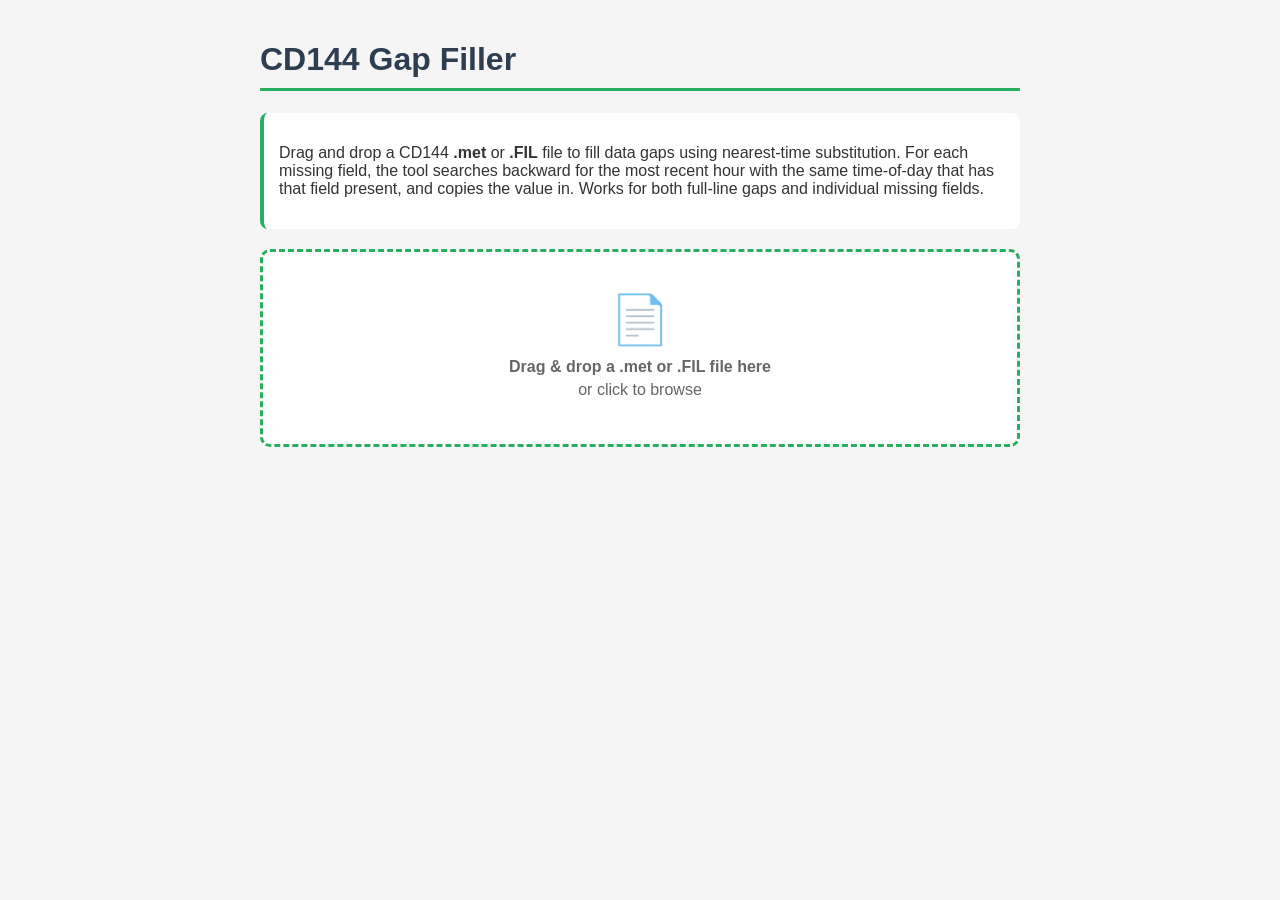
<file: app/gap-fill.html>
<!DOCTYPE html>
<html lang="en">
<head>
    <meta charset="UTF-8">
    <meta name="viewport" content="width=device-width, initial-scale=1.0">
    <title>CD144 Gap Filler</title>
    <style>
        * { box-sizing: border-box; }
        body {
            font-family: -apple-system, BlinkMacSystemFont, 'Segoe UI', Roboto, Oxygen, Ubuntu, sans-serif;
            max-width: 800px;
            margin: 0 auto;
            padding: 20px;
            background: #f5f5f5;
            color: #333;
        }
        h1 {
            color: #2c3e50;
            border-bottom: 3px solid #27ae60;
            padding-bottom: 10px;
        }
        .description {
            background: #fff;
            padding: 15px;
            border-radius: 8px;
            margin-bottom: 20px;
            border-left: 4px solid #27ae60;
        }
        .drop-zone {
            border: 3px dashed #27ae60;
            border-radius: 10px;
            padding: 40px;
            text-align: center;
            background: #fff;
            cursor: pointer;
            transition: all 0.3s ease;
            margin-bottom: 20px;
        }
        .drop-zone:hover, .drop-zone.dragover {
            background: #e8f8f0;
            border-color: #1e8449;
        }
        .drop-zone p { margin: 5px 0; color: #666; }
        .drop-zone .icon { font-size: 48px; margin-bottom: 10px; }
        .file-info {
            background: #fff;
            padding: 15px;
            border-radius: 8px;
            margin-bottom: 20px;
            display: none;
        }
        .file-info h3 { margin-top: 0; }
        .file-info .filename { font-weight: bold; color: #27ae60; }
        .file-info .stats { margin: 10px 0; }
        .file-info .stat-row {
            display: flex;
            justify-content: space-between;
            padding: 4px 0;
            border-bottom: 1px solid #eee;
        }
        .file-info .stat-label { color: #666; }
        .file-info .stat-value { font-weight: bold; }
        .stat-value.good { color: #27ae60; }
        .stat-value.bad { color: #e74c3c; }
        button {
            background: #27ae60;
            color: white;
            border: none;
            padding: 12px 30px;
            border-radius: 6px;
            font-size: 16px;
            cursor: pointer;
            transition: background 0.3s;
            display: none;
        }
        button:hover { background: #1e8449; }
        button:disabled { background: #95a5a6; cursor: not-allowed; }
        .log {
            background: #1e1e1e;
            color: #d4d4d4;
            padding: 15px;
            border-radius: 8px;
            font-family: 'Consolas', 'Monaco', monospace;
            font-size: 13px;
            max-height: 300px;
            overflow-y: auto;
            display: none;
            white-space: pre-wrap;
            margin-top: 20px;
        }
        .log .info { color: #6a9955; }
        .log .warn { color: #dcdcaa; }
        .log .error { color: #f44747; }
        input[type="file"] { display: none; }
    </style>
</head>
<body>
    <h1>CD144 Gap Filler</h1>
    <div class="description">
        <p>Drag and drop a CD144 <strong>.met</strong> or <strong>.FIL</strong> file to fill data gaps using nearest-time substitution.
        For each missing field, the tool searches backward for the most recent hour with the same
        time-of-day that has that field present, and copies the value in. Works for both full-line
        gaps and individual missing fields.</p>
    </div>

    <div class="drop-zone" id="dropZone">
        <div class="icon">&#128196;</div>
        <p><strong>Drag & drop a .met or .FIL file here</strong></p>
        <p>or click to browse</p>
    </div>
    <input type="file" id="fileInput" accept=".met,.FIL,.fil">

    <div class="file-info" id="fileInfo">
        <h3>File: <span class="filename" id="fileName"></span></h3>
        <div class="stats" id="statsContainer"></div>
    </div>

    <button id="fillBtn">Fill Gaps &amp; Download .FIL</button>
    <div class="log" id="log"></div>

    <script>
    (function() {
        // CD144 field definitions: { name, start (0-based), length }
        // Cols 0-12: header (station 5 + year 2 + month 2 + day 2 + hour 2) — never missing
        // Cols 16-34: always blank spacer (19 chars)
        // Cols 49-51: always blank spacer (3 chars)
        // Cols 56-78: always blank padding (23 chars)
        const FIELDS = [
            { name: 'Ceiling',    start: 13, len: 3 },
            { name: 'Dewpoint',   start: 35, len: 3 },
            { name: 'Wind Dir',   start: 38, len: 2 },
            { name: 'Wind Speed', start: 40, len: 2 },
            { name: 'Pressure',   start: 42, len: 4 },
            { name: 'Temp',       start: 46, len: 3 },
            { name: 'RH',         start: 52, len: 3 },
            { name: 'Cloud',      start: 55, len: 1 },
            { name: 'Opaque Cloud', start: 78, len: 1 },
        ];

        const dropZone = document.getElementById('dropZone');
        const fileInput = document.getElementById('fileInput');
        const fileInfo = document.getElementById('fileInfo');
        const fillBtn = document.getElementById('fillBtn');
        const logDiv = document.getElementById('log');

        let loadedFile = null;

        // --- Drag & drop / click ---
        dropZone.addEventListener('click', () => fileInput.click());
        dropZone.addEventListener('dragover', e => { e.preventDefault(); dropZone.classList.add('dragover'); });
        dropZone.addEventListener('dragleave', () => dropZone.classList.remove('dragover'));
        dropZone.addEventListener('drop', e => {
            e.preventDefault();
            dropZone.classList.remove('dragover');
            if (e.dataTransfer.files.length) handleFile(e.dataTransfer.files[0]);
        });
        fileInput.addEventListener('change', () => {
            if (fileInput.files.length) handleFile(fileInput.files[0]);
        });

        function log(msg, cls) {
            logDiv.style.display = 'block';
            const span = document.createElement('span');
            span.className = cls || '';
            span.textContent = msg + '\n';
            logDiv.appendChild(span);
            logDiv.scrollTop = logDiv.scrollHeight;
        }

        // Extract a field value from a line; returns the raw substring
        function getField(line, field) {
            return line.substring(field.start, field.start + field.len);
        }

        // Check if a field value is blank (all spaces)
        function isFieldBlank(line, field) {
            return getField(line, field).trim().length === 0;
        }

        // Get hour-of-day (0-23) from cols 11-12
        function getHour(line) {
            return parseInt(line.substring(11, 13), 10);
        }

        // Format date from a line for display
        function fmtDate(line) {
            return line.substring(7, 9) + '/' + line.substring(9, 11) +
                   ' h' + line.substring(11, 13);
        }

        // Splice a field value into a line (fixed-width replacement)
        function setField(line, field, value) {
            // Pad/trim value to exact field length
            const padded = value.padEnd(field.len).substring(0, field.len);
            return line.substring(0, field.start) + padded +
                   line.substring(field.start + field.len);
        }

        // --- Analyze file and show stats ---
        function handleFile(file) {
            const lowerName = file.name.toLowerCase();
            if (!lowerName.endsWith('.met') && !lowerName.endsWith('.fil')) {
                alert('Please select a .met or .FIL file.');
                return;
            }
            logDiv.innerHTML = '';
            logDiv.style.display = 'none';

            const reader = new FileReader();
            reader.onload = function(e) {
                const text = e.target.result;
                const lines = text.split(/\r?\n/).filter(l => l.length > 0);
                loadedFile = { name: file.name, lines: lines };

                const total = lines.length;

                // Count missing fields per type
                const missingCounts = {};
                let totalMissingFields = 0;
                for (const f of FIELDS) missingCounts[f.name] = 0;

                for (const line of lines) {
                    for (const f of FIELDS) {
                        if (isFieldBlank(line, f)) {
                            missingCounts[f.name]++;
                            totalMissingFields++;
                        }
                    }
                }

                // Count fully blank lines (all fields missing)
                let fullyBlank = 0;
                for (const line of lines) {
                    let allBlank = true;
                    for (const f of FIELDS) {
                        if (!isFieldBlank(line, f)) { allBlank = false; break; }
                    }
                    if (allBlank) fullyBlank++;
                }

                // Build stats display
                const statsDiv = document.getElementById('statsContainer');
                statsDiv.innerHTML = '';

                function addStat(label, value, cls) {
                    const row = document.createElement('div');
                    row.className = 'stat-row';
                    row.innerHTML = '<span class="stat-label">' + label + '</span>' +
                        '<span class="stat-value ' + (cls || '') + '">' + value + '</span>';
                    statsDiv.appendChild(row);
                }

                addStat('Total hours', total);
                addStat('Fully blank hours', fullyBlank, fullyBlank > 0 ? 'bad' : 'good');

                for (const f of FIELDS) {
                    const n = missingCounts[f.name];
                    if (n > 0) {
                        addStat(f.name + ' missing', n, 'bad');
                    }
                }

                const totalCells = total * FIELDS.length;
                const pct = ((totalCells - totalMissingFields) / totalCells * 100).toFixed(1);
                addStat('Field-level completeness', pct + '%', totalMissingFields === 0 ? 'good' : '');

                fileInfo.style.display = 'block';
                fillBtn.style.display = 'inline-block';

                if (totalMissingFields === 0) {
                    fillBtn.textContent = 'No gaps \u2014 Download as .FIL';
                } else {
                    fillBtn.textContent = 'Fill Gaps & Download .FIL';
                }

                log('Loaded ' + file.name + ': ' + total + ' hours, ' +
                    totalMissingFields + ' missing field(s) across ' +
                    fullyBlank + ' fully blank hour(s)', 'info');
            };
            reader.readAsText(file);
        }

        // --- Fill gaps field by field ---
        fillBtn.addEventListener('click', function() {
            if (!loadedFile) return;

            const lines = loadedFile.lines.slice();
            const total = lines.length;
            let fillCount = 0;
            let unfillCount = 0;

            // For each field, process all lines and fill missing values
            for (const field of FIELDS) {
                // Find contiguous runs of missing values for this field
                let i = 0;
                while (i < total) {
                    if (!isFieldBlank(lines[i], field)) { i++; continue; }

                    // Found start of a gap for this field
                    const gapStart = i;
                    while (i < total && isFieldBlank(lines[i], field)) i++;
                    const gapEnd = i - 1;
                    const gapLen = gapEnd - gapStart + 1;

                    const startHour = getHour(lines[gapStart]);
                    const endHour = getHour(lines[gapEnd]);

                    // Search backward for a donor block of gapLen lines where:
                    //  - first line has same hour-of-day as gapStart
                    //  - all gapLen lines have this field present
                    //  - last line has same hour-of-day as gapEnd
                    let donor = null;

                    for (let s = gapStart - 1; s >= 0; s--) {
                        if (getHour(lines[s]) !== startHour) continue;
                        const candidateEnd = s + gapLen - 1;
                        if (candidateEnd >= gapStart) continue; // would overlap gap
                        if (getHour(lines[candidateEnd]) !== endHour) continue;
                        let ok = true;
                        for (let j = s; j <= candidateEnd; j++) {
                            if (isFieldBlank(lines[j], field)) { ok = false; break; }
                        }
                        if (ok) { donor = s; break; }
                    }

                    // Fallback: search forward
                    if (donor === null) {
                        for (let s = gapEnd + 1; s < total; s++) {
                            if (getHour(lines[s]) !== startHour) continue;
                            const candidateEnd = s + gapLen - 1;
                            if (candidateEnd >= total) continue;
                            if (getHour(lines[candidateEnd]) !== endHour) continue;
                            let ok = true;
                            for (let j = s; j <= candidateEnd; j++) {
                                if (isFieldBlank(lines[j], field)) { ok = false; break; }
                            }
                            if (ok) { donor = s; break; }
                        }
                    }

                    if (donor !== null) {
                        for (let g = 0; g < gapLen; g++) {
                            const val = getField(lines[donor + g], field);
                            lines[gapStart + g] = setField(lines[gapStart + g], field, val);
                        }
                        log(field.name + ': filled ' + gapLen + 'h gap at ' +
                            fmtDate(lines[gapStart]) + ' from donor at ' +
                            fmtDate(lines[donor]), 'info');
                        fillCount += gapLen;
                    } else {
                        log(field.name + ': UNFILLED ' + gapLen + 'h gap at ' +
                            fmtDate(lines[gapStart]) + ' — no donor found', 'error');
                        unfillCount += gapLen;
                    }
                }
            }

            // Final stats
            log('', '');
            log('Filled ' + fillCount + ' field-gaps' +
                (unfillCount > 0 ? ', ' + unfillCount + ' could not be filled' : '') +
                '.', unfillCount > 0 ? 'warn' : 'info');

            // Verify completeness
            let remaining = 0;
            for (const line of lines) {
                for (const f of FIELDS) {
                    if (isFieldBlank(line, f)) remaining++;
                }
            }
            const totalCells = total * FIELDS.length;
            const pct = ((totalCells - remaining) / totalCells * 100).toFixed(1);
            log('Output completeness: ' + pct + '%', remaining === 0 ? 'info' : 'warn');

            downloadResult(lines);
        });

        function downloadResult(lines) {
            // If input is .met, change to .FIL; if already .FIL, keep same name
            const outputName = loadedFile.name.toLowerCase().endsWith('.met')
                ? loadedFile.name.replace(/\.met$/i, '.FIL')
                : loadedFile.name;
            const blob = new Blob([lines.join('\n') + '\n'], { type: 'text/plain' });
            const url = URL.createObjectURL(blob);
            const a = document.createElement('a');
            a.href = url;
            a.download = outputName;
            document.body.appendChild(a);
            a.click();
            document.body.removeChild(a);
            URL.revokeObjectURL(url);
            log('Downloaded: ' + outputName, 'info');
        }
    })();
    </script>
</body>
</html>
</file>
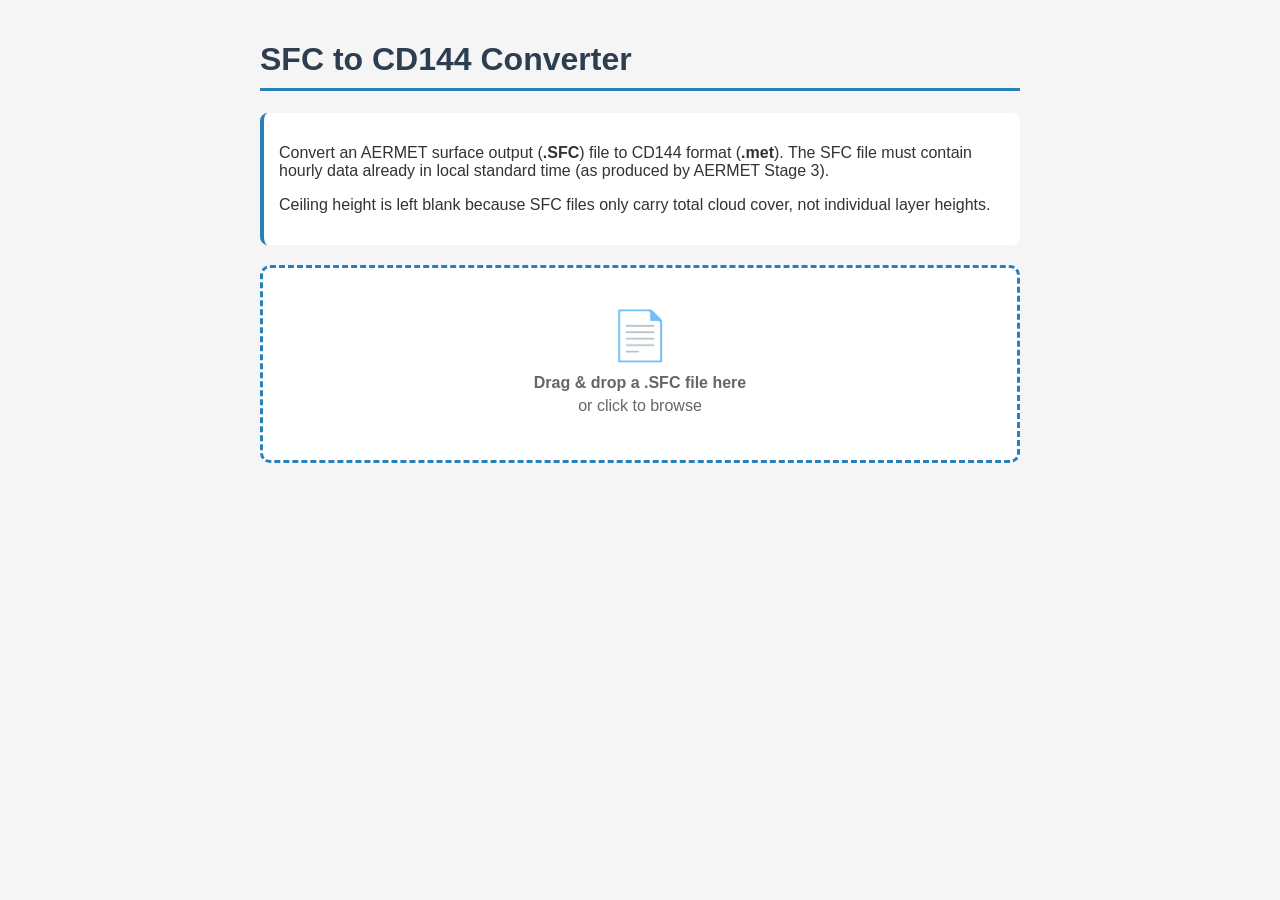
<file: app/sfc-to-cd144.html>
<!DOCTYPE html>
<html lang="en">
<head>
    <meta charset="UTF-8">
    <meta name="viewport" content="width=device-width, initial-scale=1.0">
    <title>SFC to CD144 Converter</title>
    <style>
        * { box-sizing: border-box; }
        body {
            font-family: -apple-system, BlinkMacSystemFont, 'Segoe UI', Roboto, Oxygen, Ubuntu, sans-serif;
            max-width: 800px;
            margin: 0 auto;
            padding: 20px;
            background: #f5f5f5;
            color: #333;
        }
        h1 {
            color: #2c3e50;
            border-bottom: 3px solid #2980b9;
            padding-bottom: 10px;
        }
        .description {
            background: #fff;
            padding: 15px;
            border-radius: 8px;
            margin-bottom: 20px;
            border-left: 4px solid #2980b9;
        }
        .drop-zone {
            border: 3px dashed #2980b9;
            border-radius: 10px;
            padding: 40px;
            text-align: center;
            background: #fff;
            cursor: pointer;
            transition: all 0.3s ease;
            margin-bottom: 20px;
        }
        .drop-zone:hover, .drop-zone.dragover {
            background: #e8f4fc;
            border-color: #1a6fa0;
        }
        .drop-zone p { margin: 5px 0; color: #666; }
        .drop-zone .icon { font-size: 48px; margin-bottom: 10px; }
        .options {
            background: #fff;
            padding: 15px;
            border-radius: 8px;
            margin-bottom: 20px;
            display: none;
        }
        .options-grid {
            display: grid;
            grid-template-columns: repeat(auto-fit, minmax(200px, 1fr));
            gap: 15px;
        }
        .option-group label {
            display: block;
            font-weight: bold;
            color: #666;
            font-size: 0.85em;
            margin-bottom: 5px;
        }
        .option-group select,
        .option-group input {
            width: 100%;
            padding: 6px 10px;
            border: 1px solid #ddd;
            border-radius: 5px;
            font-size: 14px;
        }
        .option-hint {
            font-size: 0.8em;
            color: #888;
            margin-top: 4px;
            line-height: 1.4;
        }
        .file-info {
            background: #fff;
            padding: 15px;
            border-radius: 8px;
            margin-bottom: 20px;
            display: none;
        }
        .file-info h3 { margin-top: 0; }
        .file-info .filename { font-weight: bold; color: #2980b9; }
        .stat-row {
            display: flex;
            justify-content: space-between;
            padding: 4px 0;
            border-bottom: 1px solid #eee;
        }
        .stat-label { color: #666; }
        .stat-value { font-weight: bold; }
        button {
            background: #2980b9;
            color: white;
            border: none;
            padding: 12px 30px;
            border-radius: 6px;
            font-size: 16px;
            cursor: pointer;
            transition: background 0.3s;
            display: none;
        }
        button:hover { background: #1a6fa0; }
        .log {
            background: #1e1e1e;
            color: #d4d4d4;
            padding: 15px;
            border-radius: 8px;
            font-family: 'Consolas', 'Monaco', monospace;
            font-size: 13px;
            max-height: 300px;
            overflow-y: auto;
            display: none;
            white-space: pre-wrap;
            margin-top: 20px;
        }
        .log .info { color: #6a9955; }
        .log .warn { color: #dcdcaa; }
        input[type="file"] { display: none; }
    </style>
</head>
<body>
    <h1>SFC to CD144 Converter</h1>
    <div class="description">
        <p>Convert an AERMET surface output (<strong>.SFC</strong>) file to
        CD144 format (<strong>.met</strong>). The SFC file must contain hourly
        data already in local standard time (as produced by AERMET Stage 3).</p>
        <p>Ceiling height is left blank because SFC files only carry total cloud
        cover, not individual layer heights.</p>
    </div>

    <div class="drop-zone" id="dropZone">
        <div class="icon">&#128196;</div>
        <p><strong>Drag & drop a .SFC file here</strong></p>
        <p>or click to browse</p>
    </div>
    <input type="file" id="fileInput" accept=".sfc,.SFC">

    <div class="options" id="options">
        <div class="options-grid">
            <div class="option-group">
                <label for="stationId">Station ID (5-digit USAF)</label>
                <input type="text" id="stationId" maxlength="5" placeholder="e.g. 72519">
                <p class="option-hint">Required. The 5-digit USAF station code for CD144 output.</p>
            </div>
        </div>
    </div>

    <div class="file-info" id="fileInfo">
        <h3>File: <span class="filename" id="fileName"></span></h3>
        <div id="statsContainer"></div>
    </div>

    <button id="convertBtn">Convert &amp; Download .met</button>
    <div class="log" id="log"></div>

    <script>
    (function() {
        var dropZone = document.getElementById('dropZone');
        var fileInput = document.getElementById('fileInput');
        var fileInfo = document.getElementById('fileInfo');
        var convertBtn = document.getElementById('convertBtn');
        var logDiv = document.getElementById('log');
        var optionsDiv = document.getElementById('options');

        var loadedFile = null;

        dropZone.addEventListener('click', function() { fileInput.click(); });
        dropZone.addEventListener('dragover', function(e) { e.preventDefault(); dropZone.classList.add('dragover'); });
        dropZone.addEventListener('dragleave', function() { dropZone.classList.remove('dragover'); });
        dropZone.addEventListener('drop', function(e) {
            e.preventDefault();
            dropZone.classList.remove('dragover');
            if (e.dataTransfer.files.length) handleFile(e.dataTransfer.files[0]);
        });
        fileInput.addEventListener('change', function() {
            if (fileInput.files.length) handleFile(fileInput.files[0]);
        });

        function log(msg, cls) {
            logDiv.style.display = 'block';
            var span = document.createElement('span');
            span.className = cls || '';
            span.textContent = msg + '\n';
            logDiv.appendChild(span);
            logDiv.scrollTop = logDiv.scrollHeight;
        }

        /* --------------------------------------------------------
         *  Parse SFC header line
         * -------------------------------------------------------- */
        function parseSFCHeader(line) {
            var info = {};
            // Latitude / Longitude
            var latMatch = line.match(/([\d.]+)([NS])/);
            var lonMatch = line.match(/([\d.]+)([EW])/);
            if (latMatch) info.lat = (latMatch[2] === 'S' ? '-' : '') + latMatch[1];
            if (lonMatch) info.lon = (lonMatch[2] === 'W' ? '-' : '') + lonMatch[1];

            var uaMatch = line.match(/UA_ID:\s*(\S+)/);
            var sfMatch = line.match(/SF_ID:\s*(\S+)/);
            if (uaMatch) info.uaId = uaMatch[1];
            if (sfMatch) info.sfId = sfMatch[1];
            return info;
        }

        /* --------------------------------------------------------
         *  Parse a single SFC data line (whitespace-delimited)
         *  Returns an object with named fields or null if invalid
         * -------------------------------------------------------- */
        function parseSFCLine(line) {
            var parts = line.trim().split(/\s+/);
            if (parts.length < 25) return null;

            return {
                year:       parseInt(parts[0], 10),   // 2-digit
                month:      parseInt(parts[1], 10),
                day:        parseInt(parts[2], 10),
                julianDay:  parseInt(parts[3], 10),
                hour:       parseInt(parts[4], 10),    // 1-24
                heatFlux:   parseFloat(parts[5]),
                fricVel:    parseFloat(parts[6]),
                convVelSc:  parseFloat(parts[7]),
                vertPotTG:  parseFloat(parts[8]),
                convMixHt:  parseFloat(parts[9]),
                mechMixHt:  parseFloat(parts[10]),
                moninOb:    parseFloat(parts[11]),
                surfRough:  parseFloat(parts[12]),
                bowenRatio: parseFloat(parts[13]),
                albedo:     parseFloat(parts[14]),
                windSpeed:  parseFloat(parts[15]),     // m/s
                windDir:    parseFloat(parts[16]),      // degrees
                windMeasHt: parseFloat(parts[17]),
                tempK:      parseFloat(parts[18]),      // Kelvin
                tempMeasHt: parseFloat(parts[19]),
                precipType: parseInt(parts[20], 10),
                precipRate: parseFloat(parts[21]),
                rh:         parseFloat(parts[22]),      // %
                pressure:   parseFloat(parts[23]),      // mb (hPa)
                cloudCover: parseInt(parts[24], 10),    // tenths (0-10)
                windSrc:    parts[25] || ''
            };
        }

        /* --------------------------------------------------------
         *  Unit conversion helpers
         * -------------------------------------------------------- */

        /** Celsius to Fahrenheit, rounded to integer */
        function celsiusToF(c) {
            return Math.round(c * 9 / 5 + 32);
        }

        /**
         * Dewpoint (Celsius) from temperature (Celsius) and RH (%).
         * Uses the Magnus formula inverse.
         */
        function dewpointC(tempC, rhPct) {
            if (rhPct <= 0) return NaN;
            var gamma = Math.log(rhPct / 100) + (17.625 * tempC) / (243.04 + tempC);
            return 243.04 * gamma / (17.625 - gamma);
        }

        /* --------------------------------------------------------
         *  CD144 field formatters
         *  Match the conventions in ghcnh-to-cd144.js
         * -------------------------------------------------------- */

        /** Temperature: 3 chars, '-' prefix for negative, zero-padded */
        function fmtTemp(tempK) {
            if (isNaN(tempK) || tempK < 150) return '   '; // sentinel / missing
            var f = celsiusToF(tempK - 273.15);
            if (f < 0) {
                var abs = Math.min(Math.abs(f), 99);
                return '-' + String(abs).padStart(2, '0');
            }
            return String(f).padStart(3, '0');
        }

        /** Dewpoint: 3 chars, derived from temp (K) and RH (%) */
        function fmtDewpoint(tempK, rhPct) {
            if (isNaN(tempK) || tempK < 150 || isNaN(rhPct) || rhPct < 0 || rhPct > 100) return '   ';
            var tC = tempK - 273.15;
            var dpC = dewpointC(tC, rhPct);
            if (isNaN(dpC)) return '   ';
            var f = celsiusToF(dpC);
            if (f < 0) {
                var abs = Math.min(Math.abs(f), 99);
                return '-' + String(abs).padStart(2, '0');
            }
            return String(f).padStart(3, '0');
        }

        /** Wind direction: degrees -> tens of degrees, 2 chars. 0 deg = 36. */
        function fmtWindDir(dirDeg, speedMs) {
            // Calm: direction = 00
            if (!isNaN(speedMs) && Math.round(speedMs * 1.94384) === 0) return '00';
            if (isNaN(dirDeg) || dirDeg < 0 || dirDeg > 360) return '  ';
            var tens = Math.round(dirDeg / 10);
            if (tens === 0) tens = 36;
            return String(tens).padStart(2, '0');
        }

        /** Wind speed: m/s -> knots, 2 chars */
        function fmtWindSpd(speedMs) {
            if (isNaN(speedMs) || speedMs < 0) return '  ';
            var knots = Math.round(speedMs * 1.94384);
            if (knots > 99) knots = 99;
            return String(knots).padStart(2, '0');
        }

        /** Station pressure: mb (hPa) -> inHg x 100, 4 chars */
        function fmtPressure(mb) {
            if (isNaN(mb) || mb < 500 || mb > 1100) return '    ';
            var inHg100 = Math.round(mb * 2.953);
            return String(inHg100).padStart(4, '0');
        }

        /** Relative humidity: %, 3 chars */
        function fmtRH(rhPct) {
            if (isNaN(rhPct) || rhPct < 0 || rhPct > 100) return '   ';
            return String(Math.round(rhPct)).padStart(3, '0');
        }

        /** Cloud cover: tenths (0-10) -> 1 char. 10 = '-' */
        function fmtCloud(tenths) {
            if (isNaN(tenths) || tenths < 0 || tenths > 10) return ' ';
            if (tenths === 10) return '-';
            return String(tenths);
        }

        /* --------------------------------------------------------
         *  Build a 79-char CD144 line
         * -------------------------------------------------------- */
        function buildCD144Line(stn5, rec) {
            // Date/time header (13 chars)
            var yy  = String(rec.year).padStart(2, '0');
            var mm  = String(rec.month).padStart(2, '0');
            var dd  = String(rec.day).padStart(2, '0');
            var hh  = String(rec.hour - 1).padStart(2, '0'); // SFC 1-24 -> CD144 00-23
            var header = stn5 + yy + mm + dd + hh;           // 13 chars

            var ceiling = '   ';                              // 14-16: no ceiling in SFC
            var blank1  = '                   ';              // 17-35: 19 spaces
            var dp      = fmtDewpoint(rec.tempK, rec.rh);    // 36-38
            var wdir    = fmtWindDir(rec.windDir, rec.windSpeed); // 39-40
            var wspd    = fmtWindSpd(rec.windSpeed);          // 41-42
            var pres    = fmtPressure(rec.pressure);          // 43-46
            var temp    = fmtTemp(rec.tempK);                 // 47-49
            var blank2  = '   ';                              // 50-52
            var rh      = fmtRH(rec.rh);                     // 53-55
            var cloud   = fmtCloud(rec.cloudCover);           // 56
            var blank3  = '                       ';          // 57-79: 23 spaces

            var line = header + ceiling + blank1 + dp + wdir + wspd + pres + temp + blank2 + rh + cloud + blank3;

            // Ensure exactly 79 chars
            if (line.length < 79) line = line + ' '.repeat(79 - line.length);
            else if (line.length > 79) line = line.slice(0, 79);
            return line;
        }

        /* --------------------------------------------------------
         *  File load handler
         * -------------------------------------------------------- */
        function handleFile(file) {
            var lowerName = file.name.toLowerCase();
            if (!lowerName.endsWith('.sfc')) {
                alert('Please select a .SFC file.');
                return;
            }
            logDiv.innerHTML = '';
            logDiv.style.display = 'none';

            var reader = new FileReader();
            reader.onload = function(e) {
                var lines = e.target.result.split(/\r?\n/).filter(function(l) { return l.trim().length > 0; });
                if (lines.length < 2) {
                    alert('File appears empty or has no data lines.');
                    return;
                }

                var headerInfo = parseSFCHeader(lines[0]);
                var dataLines = lines.slice(1);

                // Parse first and last data lines for summary
                var first = parseSFCLine(dataLines[0]);
                var last  = parseSFCLine(dataLines[dataLines.length - 1]);

                loadedFile = { name: file.name, lines: lines };

                document.getElementById('fileName').textContent = file.name;
                var stats = document.getElementById('statsContainer');
                stats.innerHTML = '';

                function addStat(label, value) {
                    var row = document.createElement('div');
                    row.className = 'stat-row';
                    row.innerHTML = '<span class="stat-label">' + label + '</span>' +
                        '<span class="stat-value">' + value + '</span>';
                    stats.appendChild(row);
                }

                if (headerInfo.lat && headerInfo.lon) {
                    addStat('Location', headerInfo.lat + ', ' + headerInfo.lon);
                }
                if (headerInfo.uaId) addStat('Upper Air ID', headerInfo.uaId);
                if (headerInfo.sfId) addStat('Surface ID', headerInfo.sfId);
                addStat('Data records', dataLines.length);

                if (first && last) {
                    addStat('First record', String(first.month).padStart(2, '0') + '/' +
                        String(first.day).padStart(2, '0') + '/' +
                        String(first.year).padStart(2, '0') + ' hour ' + first.hour);
                    addStat('Last record', String(last.month).padStart(2, '0') + '/' +
                        String(last.day).padStart(2, '0') + '/' +
                        String(last.year).padStart(2, '0') + ' hour ' + last.hour);
                }

                optionsDiv.style.display = 'block';
                fileInfo.style.display = 'block';
                convertBtn.style.display = 'inline-block';
            };
            reader.readAsText(file);
        }

        /* --------------------------------------------------------
         *  Convert button handler
         * -------------------------------------------------------- */
        convertBtn.addEventListener('click', function() {
            if (!loadedFile) return;

            var stationId = document.getElementById('stationId').value.trim();
            if (!/^\d{5}$/.test(stationId)) {
                alert('Please enter a valid 5-digit USAF station ID.');
                return;
            }

            logDiv.innerHTML = '';
            logDiv.style.display = 'none';

            var lines = loadedFile.lines;
            var dataLines = lines.slice(1); // skip header
            var output = [];
            var warnings = 0;

            for (var i = 0; i < dataLines.length; i++) {
                var rec = parseSFCLine(dataLines[i]);
                if (!rec) {
                    warnings++;
                    log('Warning: could not parse line ' + (i + 2) + ', skipping', 'warn');
                    continue;
                }
                output.push(buildCD144Line(stationId, rec));
            }

            log('Converted ' + output.length + ' records to CD144 format.', 'info');
            if (warnings > 0) {
                log(warnings + ' line(s) could not be parsed and were skipped.', 'warn');
            }

            // Download
            var outputName = loadedFile.name.replace(/\.sfc$/i, '.met');
            var blob = new Blob([output.join('\n') + '\n'], { type: 'text/plain' });
            var url = URL.createObjectURL(blob);
            var a = document.createElement('a');
            a.href = url;
            a.download = outputName;
            document.body.appendChild(a);
            a.click();
            document.body.removeChild(a);
            URL.revokeObjectURL(url);
            log('Downloaded: ' + outputName, 'info');
        });
    })();
    </script>
</body>
</html>
</file>
<file: gui/static/style.css>
/* Upper Air to FSL Converter — Styles */
:root {
    --primary: #2563eb;
    --primary-dark: #1d4ed8;
    --success: #16a34a;
    --success-bg: #f0fdf4;
    --danger: #dc2626;
    --danger-bg: #fef2f2;
    --gray-50: #f9fafb;
    --gray-100: #f3f4f6;
    --gray-200: #e5e7eb;
    --gray-300: #d1d5db;
    --gray-400: #9ca3af;
    --gray-500: #6b7280;
    --gray-700: #374151;
    --gray-800: #1f2937;
    --radius: 8px;
    --shadow: 0 1px 3px rgba(0,0,0,0.1), 0 1px 2px rgba(0,0,0,0.06);
}

* { box-sizing: border-box; margin: 0; padding: 0; }

body {
    font-family: -apple-system, BlinkMacSystemFont, "Segoe UI", Roboto, sans-serif;
    background: var(--gray-50);
    color: var(--gray-800);
    line-height: 1.6;
}

.container {
    max-width: 720px;
    margin: 0 auto;
    padding: 0 20px 40px;
}

/* Header */
.header {
    background: linear-gradient(135deg, var(--primary), var(--primary-dark));
    color: white;
    padding: 24px 0;
    margin-bottom: 24px;
    box-shadow: var(--shadow);
}
.header h1 { font-size: 1.4rem; font-weight: 600; }
.header .subtitle { opacity: 0.85; font-size: 0.85rem; margin-top: 4px; }

/* Tabs */
.tabs {
    display: flex;
    gap: 4px;
    margin-bottom: 20px;
    border-bottom: 2px solid var(--gray-200);
    padding-bottom: 0;
}
.tab {
    padding: 10px 18px;
    background: none;
    border: none;
    border-bottom: 3px solid transparent;
    font-size: 0.9rem;
    color: var(--gray-500);
    cursor: pointer;
    font-weight: 500;
    transition: all 0.15s;
    margin-bottom: -2px;
}
.tab:hover { color: var(--gray-700); }
.tab.active {
    color: var(--primary);
    border-bottom-color: var(--primary);
    font-weight: 600;
}

/* Tab panels */
.tab-panel { display: none; }
.tab-panel.active { display: block; }

/* Card */
.card {
    background: white;
    border-radius: var(--radius);
    box-shadow: var(--shadow);
    padding: 24px;
}
.card h2 {
    font-size: 1.1rem;
    margin-bottom: 4px;
}
.card .help {
    color: var(--gray-500);
    font-size: 0.85rem;
    margin-bottom: 16px;
}
.field-hint {
    display: block;
    color: var(--gray-400);
    font-size: 0.75rem;
    margin-top: 4px;
}
.card .help.warn {
    color: #b45309;
    background: #fffbeb;
    padding: 8px 12px;
    border-radius: 6px;
    border-left: 3px solid #f59e0b;
}

/* Forms */
.form-group {
    margin-bottom: 14px;
    flex: 1;
}
.form-group label {
    display: block;
    font-size: 0.85rem;
    font-weight: 500;
    margin-bottom: 4px;
    color: var(--gray-700);
}
.form-group .required { color: var(--danger); }

.form-group input,
.form-group select {
    width: 100%;
    padding: 8px 12px;
    border: 1px solid var(--gray-300);
    border-radius: 6px;
    font-size: 0.9rem;
    transition: border-color 0.15s;
}
.form-group input:focus,
.form-group select:focus {
    outline: none;
    border-color: var(--primary);
    box-shadow: 0 0 0 3px rgba(37, 99, 235, 0.1);
}
.form-group input[type="file"] {
    padding: 6px;
    background: var(--gray-50);
}

.form-row {
    display: flex;
    gap: 12px;
}

/* Station opts collapsible */
.station-opts {
    margin: 12px 0 16px;
    border: 1px solid var(--gray-200);
    border-radius: 6px;
    padding: 0;
}
.station-opts summary {
    padding: 10px 14px;
    font-size: 0.85rem;
    color: var(--gray-500);
    cursor: pointer;
    user-select: none;
}
.station-opts[open] summary {
    border-bottom: 1px solid var(--gray-200);
    margin-bottom: 12px;
}
.station-opts .form-row,
.station-opts .form-group {
    padding: 0 14px;
}
.station-opts .form-row:last-child {
    padding-bottom: 14px;
}

/* Button */
.btn {
    display: inline-block;
    padding: 10px 24px;
    border: none;
    border-radius: 6px;
    font-size: 0.9rem;
    font-weight: 600;
    cursor: pointer;
    transition: background 0.15s;
}
.btn-primary {
    background: var(--primary);
    color: white;
}
.btn-primary:hover { background: var(--primary-dark); }
.btn:disabled {
    opacity: 0.6;
    cursor: not-allowed;
}

/* Results */
.result {
    margin-top: 16px;
    padding: 14px 16px;
    border-radius: 6px;
    font-size: 0.9rem;
    line-height: 1.7;
}
.result.hidden { display: none; }
.result.success {
    background: var(--success-bg);
    border: 1px solid #bbf7d0;
    color: #166534;
}
.result.error {
    background: var(--danger-bg);
    border: 1px solid #fecaca;
    color: #991b1b;
}

/* File links */
.file-link {
    display: inline-block;
    color: var(--primary);
    font-weight: 600;
    text-decoration: none;
}
.file-link:hover { text-decoration: underline; }

.file-list {
    margin-top: 8px;
}

/* File table */
.file-table {
    width: 100%;
    margin-top: 10px;
    border-collapse: collapse;
    font-size: 0.85rem;
}
.file-table th {
    text-align: left;
    padding: 6px 8px;
    border-bottom: 2px solid #bbf7d0;
    font-weight: 600;
    color: #166534;
}
.file-table td {
    padding: 6px 8px;
    border-bottom: 1px solid #dcfce7;
}

/* Responsive */
@media (max-width: 600px) {
    .form-row { flex-direction: column; gap: 0; }
    .tabs { overflow-x: auto; }
    .tab { white-space: nowrap; font-size: 0.82rem; padding: 8px 12px; }
}
</file>
